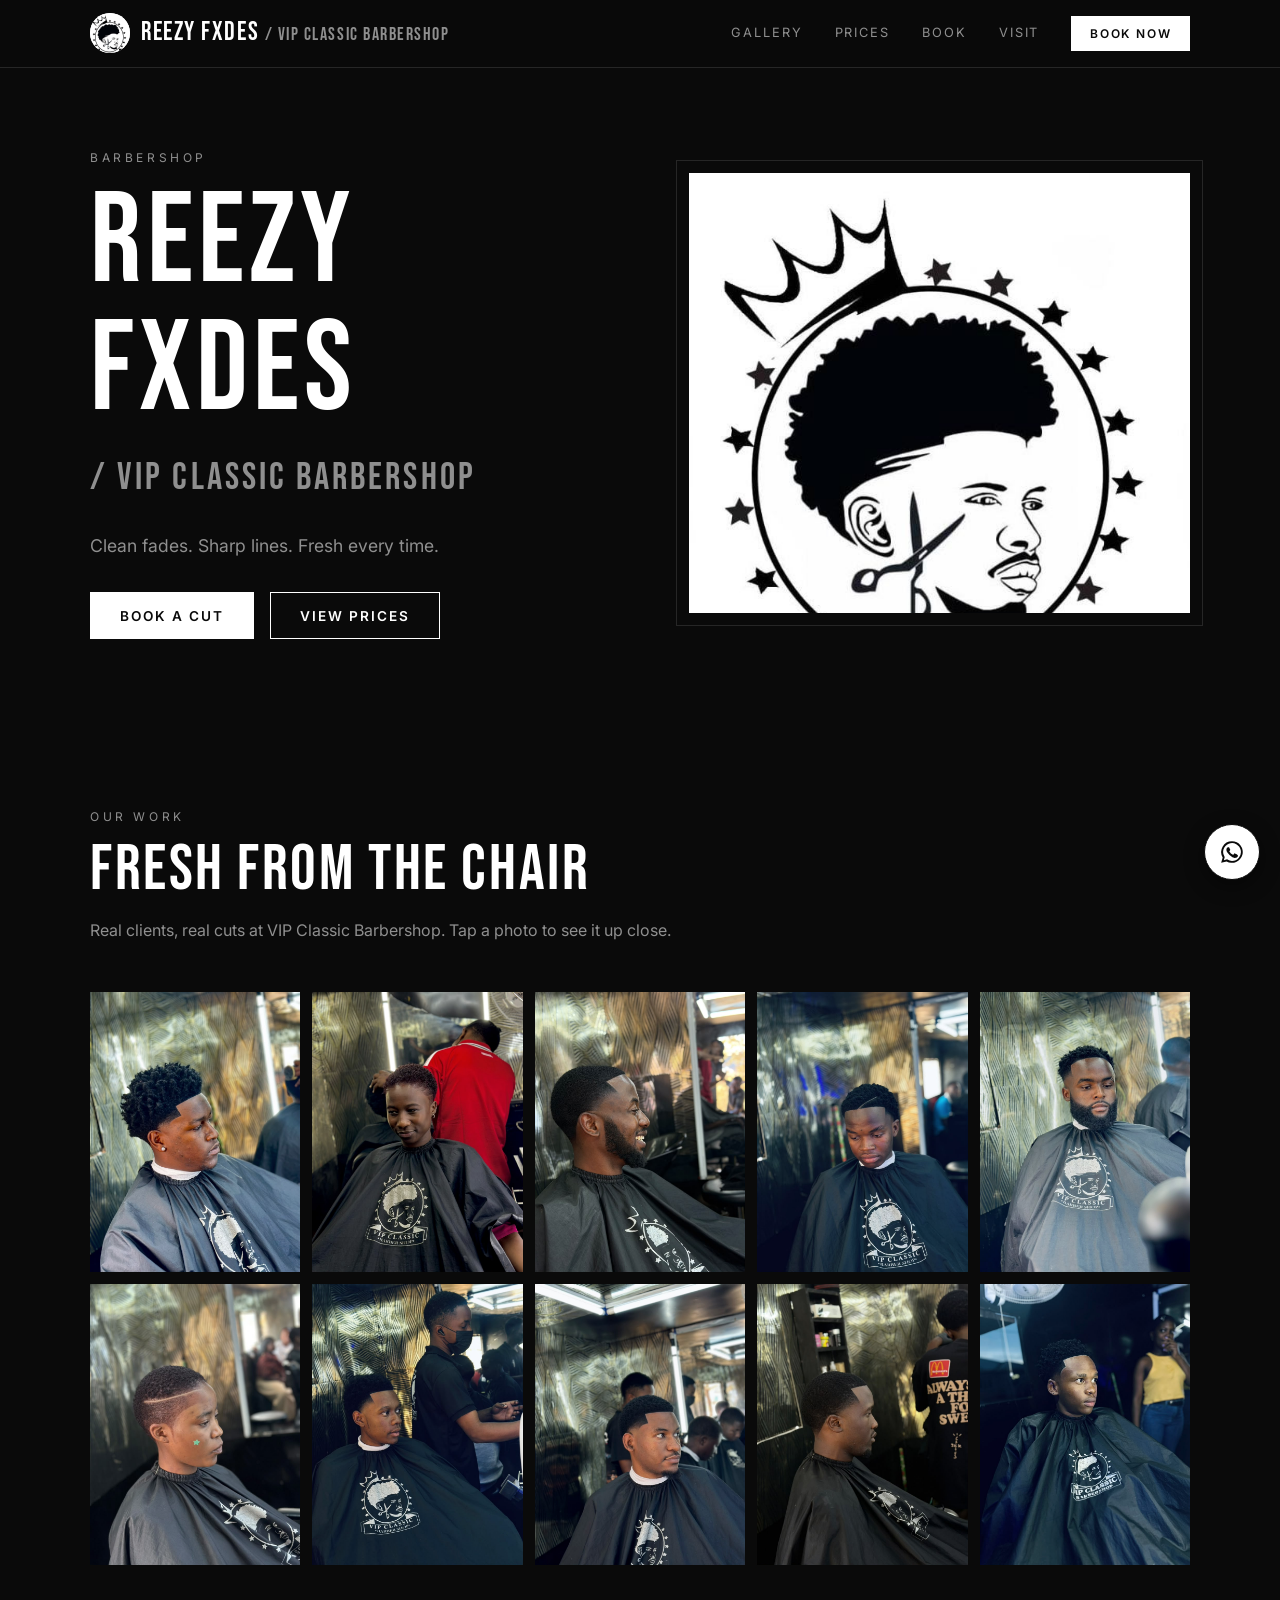
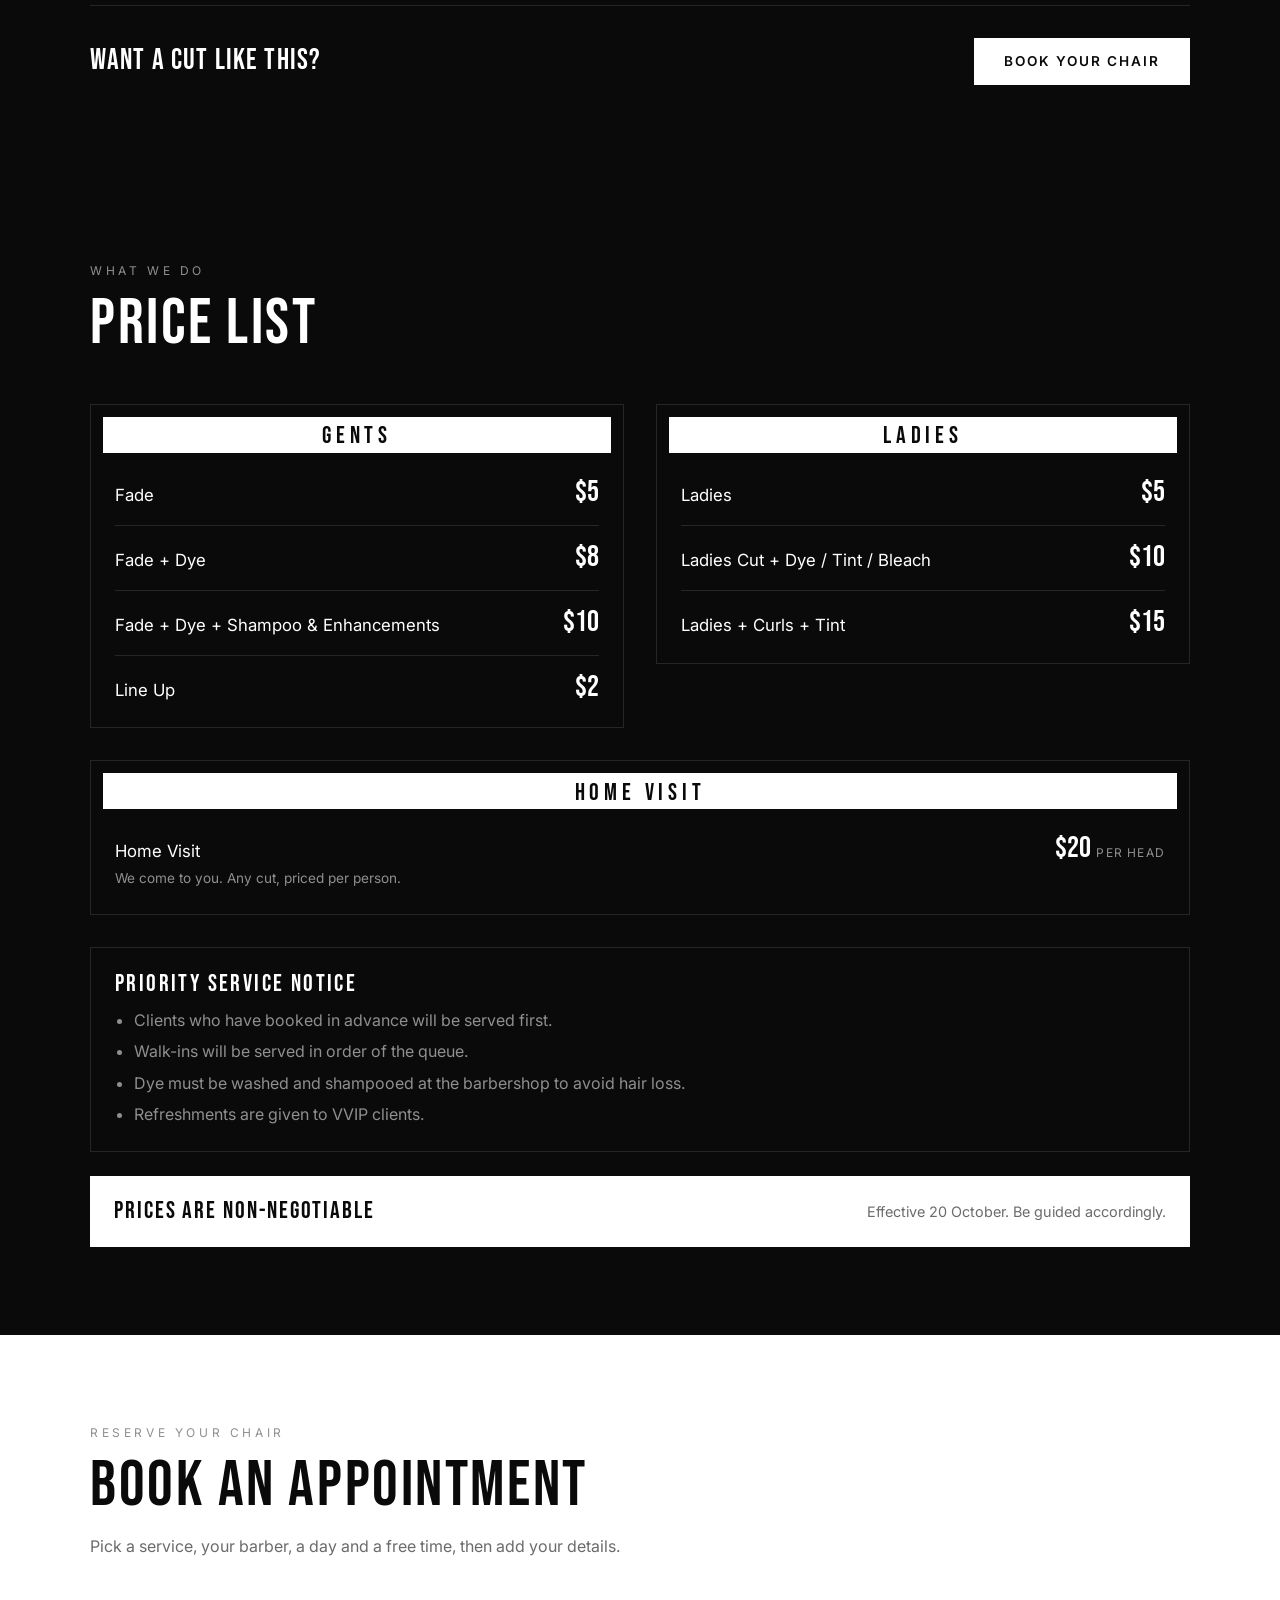
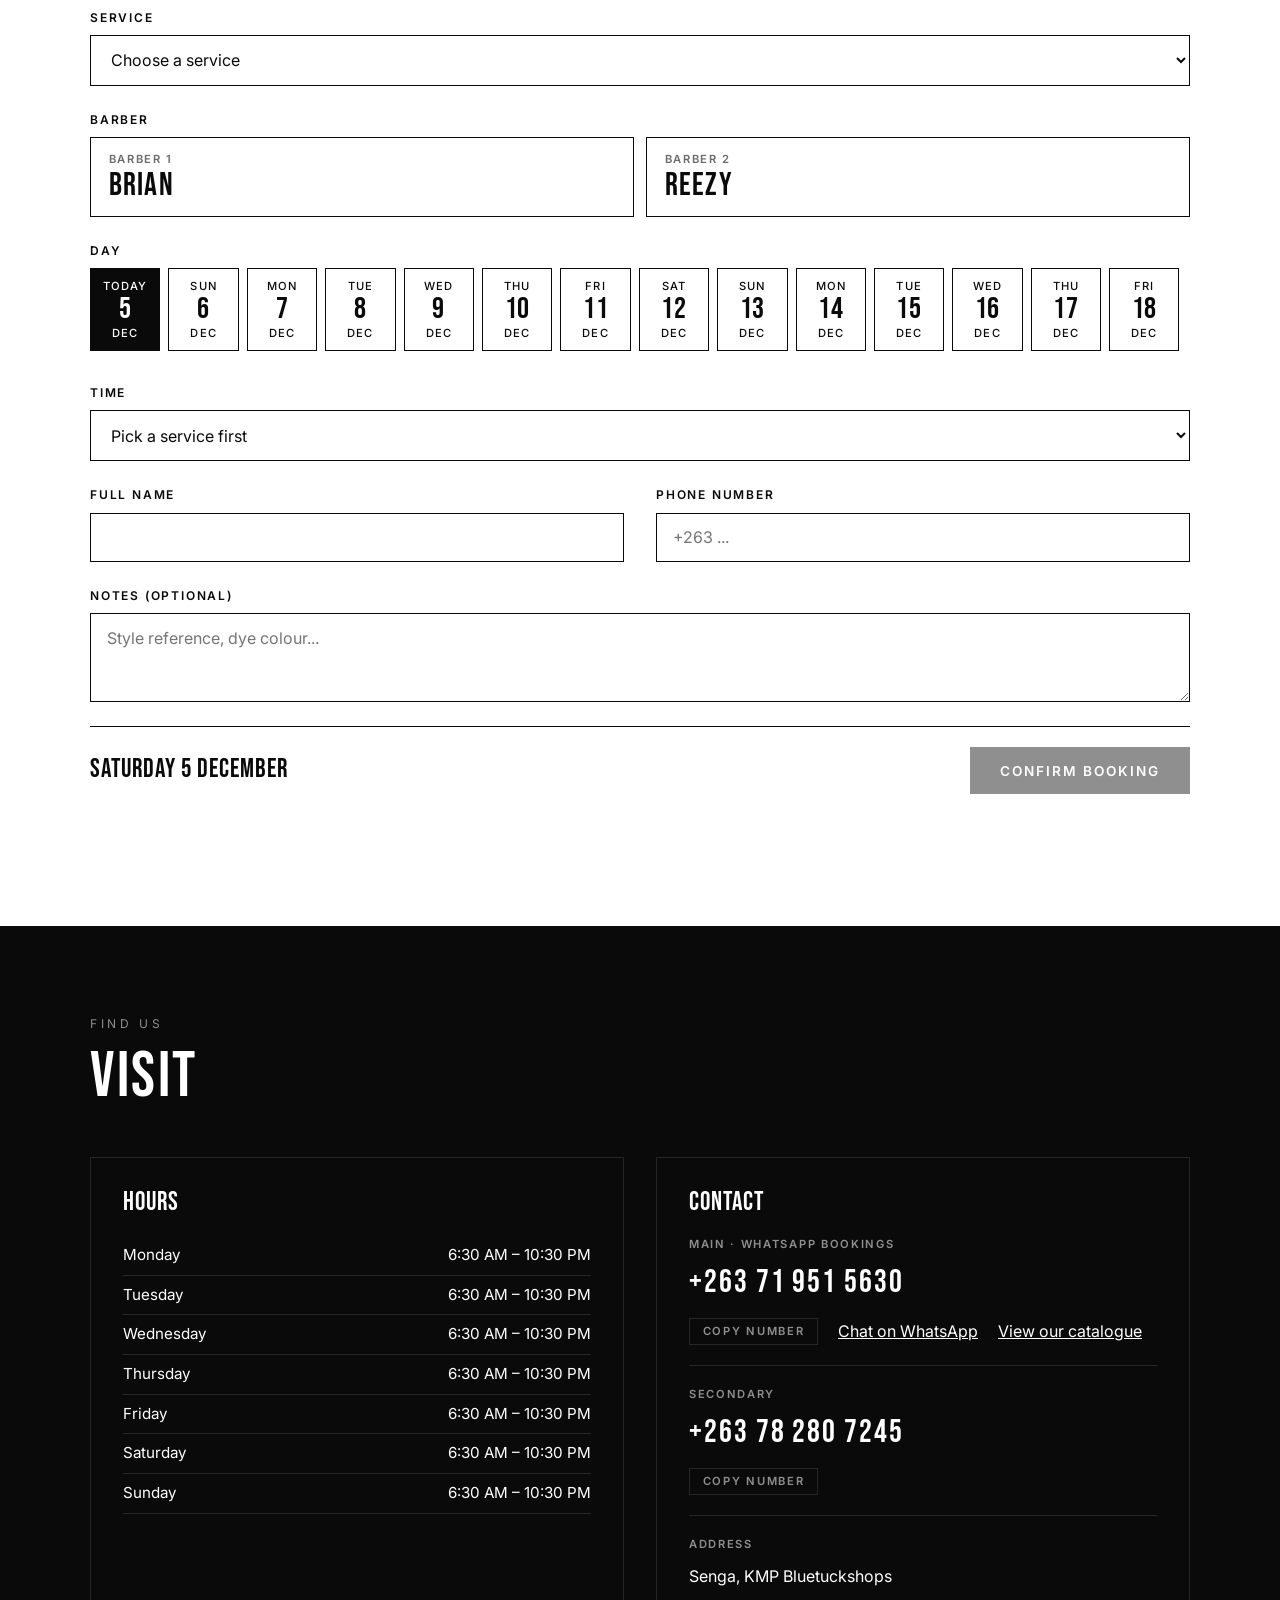
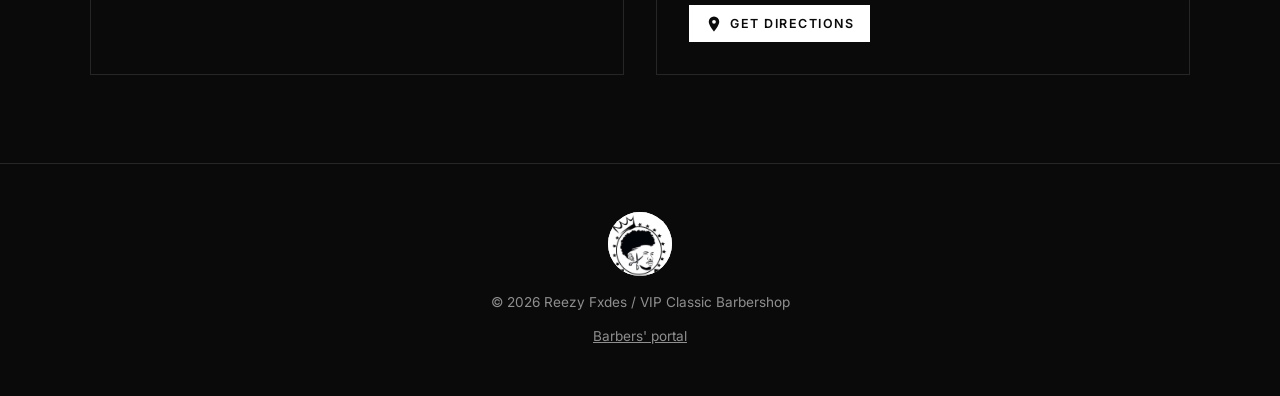
<file: index.html>
<!doctype html>
<html lang="en">
<head>
<meta charset="utf-8">
<meta name="viewport" content="width=device-width, initial-scale=1, viewport-fit=cover">
<meta name="description" content="Book your cut at Reezy Fxdes / VIP Classic Barbershop. Open daily 6:30am – 10:30pm in Senga, KMP Bluetuckshops. Pick a free time and confirm on WhatsApp.">
<link rel="canonical" href="https://reezyfxdes.co.zw/">
<meta property="og:title" content="Reezy Fxdes / VIP Classic Barbershop">
<meta property="og:description" content="Book your cut at Reezy Fxdes / VIP Classic Barbershop. Open daily 6:30am – 10:30pm in Senga, KMP Bluetuckshops. Pick a free time and confirm on WhatsApp.">
<meta property="og:image" content="https://reezyfxdes.co.zw/assets/logo.jpeg">
<meta property="og:url" content="https://reezyfxdes.co.zw/">
<meta property="og:type" content="website">
<link rel="icon" href="assets/logo.jpeg">
<title>Reezy Fxdes</title>
<meta name="claude:viewport-fit-sides" content="cover">
<link rel="preconnect" href="https://fonts.googleapis.com">
<link rel="preconnect" href="https://fonts.gstatic.com" crossorigin>
<link href="https://fonts.googleapis.com/css2?family=Bebas+Neue&family=Inter:wght@400;500;600&display=swap" rel="stylesheet">
<style>
/* Layout: one column of full-width bands (black, white booking band, black), content capped at 1100px.
   Single deliberate black-and-white look, so no light/dark switching. */
:root {
  --black: #0a0a0a;
  --ink: #141414;
  --white: #ffffff;
  --grey: #8f8f8f;
  --grey-dark: #6b6b6b;
  --line: #262626;
  --line-light: #d9d9d9;
  --error: #b00020;
  --display: "Bebas Neue", Impact, "Arial Narrow", sans-serif;
  --body: "Inter", system-ui, -apple-system, "Segoe UI", sans-serif;
  --max: 1100px;
  color-scheme: dark;
}

* { box-sizing: border-box; }
[hidden] { display: none !important; }
html { scroll-behavior: smooth; }
@media (prefers-reduced-motion: reduce) { html { scroll-behavior: auto; } * { transition: none !important; } }
body {
  background: var(--black);
  color: var(--white);
  font-family: var(--body);
  font-size: 16px;
  line-height: 1.6;
  margin: 0;
}
body::before {
  content: ""; position: fixed; inset: 0 0 auto;
  height: env(safe-area-inset-top, 0px); z-index: 10; background: var(--black);
}
img { display: block; max-width: 100%; }
a { color: inherit; }
h1, h2, h3 { font-family: var(--display); font-weight: 400; letter-spacing: 0.04em; line-height: 1; margin: 0; text-wrap: balance; }
h1 { font-size: clamp(4rem, 12vw, 8rem); }
h2 { font-size: clamp(2.5rem, 6vw, 4rem); }
h3 { font-size: 1.6rem; }
p { margin: 0; }

.wrap {
  max-width: calc(var(--max) + 2 * 40px);
  margin: 0 auto;
  padding-left: max(16px, env(safe-area-inset-left, 0px));
  padding-right: max(16px, env(safe-area-inset-right, 0px));
}
@media (min-width: 760px) {
  .wrap { padding-left: max(40px, env(safe-area-inset-left, 0px)); padding-right: max(40px, env(safe-area-inset-right, 0px)); }
}

.eyebrow { text-transform: uppercase; letter-spacing: 0.3em; font-size: 0.75rem; color: var(--grey); margin-bottom: 0.75rem; }
.muted { color: var(--grey); }

/* Buttons */
.btn {
  display: inline-block; text-align: center;
  padding: 0.9rem 1.8rem;
  border: 1px solid var(--white); background: var(--white); color: var(--black);
  font: 600 0.85rem var(--body); text-transform: uppercase; letter-spacing: 0.15em;
  text-decoration: none; cursor: pointer; transition: background .2s, color .2s;
}
.btn:hover { background: transparent; color: var(--white); }
.btn:focus-visible, button:focus-visible, a:focus-visible, input:focus-visible, select:focus-visible, textarea:focus-visible {
  outline: 2px solid currentColor; outline-offset: 3px;
}
.btn--ghost { background: transparent; color: var(--white); }
.btn--ghost:hover { background: var(--white); color: var(--black); }
.btn--small { padding: 0.55rem 1.1rem; font-size: 0.75rem; }
.btn--dark { background: var(--black); color: var(--white); border-color: var(--black); }
.btn--dark:hover { background: transparent; color: var(--black); }
.btn[aria-disabled="true"] { opacity: 0.45; }

/* Nav */
.nav {
  position: sticky; top: env(safe-area-inset-top, 0px); z-index: 10;
  background: rgba(10,10,10,0.94); backdrop-filter: blur(8px);
  border-bottom: 1px solid var(--line);
}
.nav__inner { display: flex; align-items: center; justify-content: space-between; gap: 1rem; padding-block: 0.8rem; position: relative; }
.nav__brand { display: flex; align-items: center; gap: 0.7rem; font-family: var(--display); font-size: 1.6rem; letter-spacing: 0.06em; text-decoration: none; min-width: 0; }
.nav__sub { color: var(--grey); font-size: 1.1rem; }
.nav__logo { width: 40px; height: 40px; flex: none; border-radius: 50%; object-fit: cover; object-position: 50% 35%; background: var(--white); }
.nav__links { display: flex; align-items: center; gap: 2rem; }
.nav__links a:not(.btn) { text-decoration: none; text-transform: uppercase; font-size: 0.8rem; letter-spacing: 0.15em; color: var(--grey); }
.nav__links a:not(.btn):hover { color: var(--white); }
.nav__toggle { display: none; background: none; border: 0; cursor: pointer; padding: 0.5rem; color: var(--white); }
.nav__toggle span { display: block; width: 24px; height: 2px; background: currentColor; margin: 5px 0; }

/* Hero */
.hero { display: grid; grid-template-columns: 1.1fr 1fr; align-items: center; gap: 3rem; padding-block: 5rem; }
.hero__sub { font-family: var(--display); font-size: clamp(1.6rem, 4vw, 2.4rem); letter-spacing: 0.08em; color: var(--grey); margin-top: 0.75rem; }
.hero__tag { font-size: 1.1rem; color: var(--grey); margin: 1.5rem 0 2rem; max-width: 26rem; }
.hero__actions { display: flex; gap: 1rem; flex-wrap: wrap; }
.hero__logo {
  background: var(--white); aspect-ratio: 640 / 562; max-width: 100%; overflow: hidden;
  outline: 1px solid var(--line); outline-offset: 12px;
}
.hero__logo img { width: 100%; height: 100%; object-fit: cover; object-position: top; }

/* Sections */
.section { padding-block: 5.5rem; }
.section__head { margin-bottom: 3rem; max-width: 40rem; }
.section__head .muted { margin-top: 1rem; }
.band--white { background: var(--white); color: var(--black); }
.band--white .muted { color: var(--grey-dark); }

/* Gallery: past cuts. 5 across on wide screens, 2 across on phones; tap opens the full-screen viewer */
.gallery { list-style: none; margin: 0; padding: 0; display: grid; grid-template-columns: repeat(5, minmax(0, 1fr)); gap: 12px; }
.gallery__link {
  position: relative; display: block; aspect-ratio: 3 / 4; overflow: hidden;
  background: var(--ink); outline-offset: 3px;
}
.gallery__link img { width: 100%; height: 100%; object-fit: cover; transition: transform .6s ease, filter .6s ease; filter: saturate(0.9); }
.gallery__link::after {
  content: ""; position: absolute; inset: 0;
  background: linear-gradient(to top, rgba(10,10,10,.75), rgba(10,10,10,0) 45%);
  opacity: 0; transition: opacity .4s;
}
.gallery__cap {
  position: absolute; left: 0; right: 0; bottom: 0; z-index: 1; padding: 0.9rem;
  font-size: 0.8rem; line-height: 1.35; color: var(--white);
  opacity: 0; transform: translateY(6px); transition: opacity .4s, transform .4s;
}
@media (hover: hover) {
  .gallery__link:hover img { transform: scale(1.05); filter: saturate(1.05); }
  .gallery__link:hover::after, .gallery__link:hover .gallery__cap { opacity: 1; transform: none; }
}
.gallery-cta { display: flex; align-items: center; justify-content: space-between; gap: 1rem 2rem; flex-wrap: wrap; margin-top: 2.5rem; padding-top: 2rem; border-top: 1px solid var(--line); }
.gallery-cta p { font-family: var(--display); font-size: 1.8rem; letter-spacing: 0.04em; line-height: 1.1; }

.lightbox {
  border: 0; padding: 0; margin: 0; max-width: none; max-height: none;
  width: 100%; height: 100%; background: rgba(10,10,10,0.97); color: var(--white);
}
.lightbox::backdrop { background: rgba(10,10,10,0.97); }
.lightbox[open] { display: grid; grid-template-rows: auto 1fr auto; }
.lightbox__bar {
  display: flex; justify-content: space-between; align-items: center;
  padding: calc(0.75rem + env(safe-area-inset-top, 0px)) max(16px, env(safe-area-inset-right, 0px)) 0.75rem max(16px, env(safe-area-inset-left, 0px));
  font-size: 0.8rem; letter-spacing: 0.2em; color: var(--grey);
}
.lightbox__stage { position: relative; min-height: 0; display: grid; place-items: center; padding: 0 16px; }
.lightbox__img { max-width: 100%; max-height: 100%; object-fit: contain; }
.lightbox__cap { text-align: center; padding: 0.9rem 16px calc(1.25rem + env(safe-area-inset-bottom, 0px)); color: var(--grey); font-size: 0.9rem; }
.lightbox button {
  background: rgba(10,10,10,0.6); color: var(--white); border: 1px solid var(--line);
  width: 48px; height: 48px; display: grid; place-items: center; cursor: pointer; font: 400 1.6rem/1 var(--body);
}
.lightbox button:hover { background: var(--white); color: var(--black); }
.lightbox__nav { position: absolute; top: 50%; transform: translateY(-50%); }
.lightbox__nav--prev { left: max(16px, env(safe-area-inset-left, 0px)); }
.lightbox__nav--next { right: max(16px, env(safe-area-inset-right, 0px)); }

/* Services */
.price-groups { display: grid; grid-template-columns: 1fr 1fr; gap: 2rem; align-items: start; }
.price-group { border: 1px solid var(--line); padding: 0.75rem 1.5rem 0.5rem; min-width: 0; }
/* A group left alone on the last row (Home Visit) spans the full width */
.price-group:last-child:nth-child(odd) { grid-column: 1 / -1; }
.service__note { display: block; color: var(--grey); font-size: 0.85rem; margin-top: 0.2rem; }
.service__unit { font-family: var(--body); font-size: 0.75rem; letter-spacing: 0.1em; text-transform: uppercase; color: var(--grey); margin-left: 0.35rem; }
.price-group__title {
  font-size: 1.5rem; letter-spacing: 0.2em; text-align: center;
  background: var(--white); color: var(--black); padding: 0.45rem 1rem 0.3rem; margin: 0 -0.75rem 0.5rem;
}
.services { list-style: none; margin: 0; padding: 0; }
.service { display: flex; justify-content: space-between; align-items: baseline; gap: 1rem; padding: 1rem 0; border-bottom: 1px solid var(--line); min-width: 0; }
.service:last-child { border-bottom: 0; }
.service__name { font-size: 1.05rem; }

.service__price { font-family: var(--display); font-size: 1.9rem; line-height: 1; white-space: nowrap; font-variant-numeric: tabular-nums; }
.notice { margin-top: 2rem; border: 1px solid var(--line); padding: 1.5rem; }
.notice h3 { font-size: 1.5rem; letter-spacing: 0.1em; margin-bottom: 0.75rem; }
.notice ul { margin: 0; padding-left: 1.2rem; color: var(--grey); display: grid; gap: 0.35rem; }
.non-neg { margin-top: 1.5rem; display: flex; flex-wrap: wrap; justify-content: space-between; gap: 0.5rem 1rem; background: var(--white); color: var(--black); padding: 1rem 1.5rem; }
.non-neg strong { font-family: var(--display); font-weight: 400; font-size: 1.5rem; letter-spacing: 0.08em; }
.non-neg span { color: var(--grey-dark); font-size: 0.9rem; align-self: center; }

/* Booking */
.book { display: grid; grid-template-columns: 1fr 1fr; gap: 1.5rem 2rem; }
.full { grid-column: 1 / -1; }
.field { display: flex; flex-direction: column; gap: 0.5rem; min-width: 0; }
.label { font-size: 0.75rem; text-transform: uppercase; letter-spacing: 0.15em; font-weight: 600; }
.field input, .field select, .field textarea {
  font: 1rem var(--body); padding: 0.85rem 1rem;
  border: 1px solid var(--black); border-radius: 0;
  background: var(--white); color: var(--black); width: 100%;
  color-scheme: light;
}

.days { display: flex; gap: 0.5rem; overflow-x: auto; padding-bottom: 0.5rem; scrollbar-width: thin; }
.day {
  flex: none; width: 4.4rem; padding: 0.6rem 0.3rem;
  display: flex; flex-direction: column; align-items: center; gap: 0.1rem;
  border: 1px solid var(--black); background: var(--white); color: var(--black);
  font: 500 0.7rem var(--body); text-transform: uppercase; letter-spacing: 0.1em; cursor: pointer;
}
.day strong { font-family: var(--display); font-weight: 400; font-size: 1.9rem; line-height: 1; letter-spacing: 0.02em; }
.day[aria-pressed="true"] { background: var(--black); color: var(--white); }

#time { font-variant-numeric: tabular-nums; }

.barbers { display: grid; grid-template-columns: 1fr 1fr; gap: 0.75rem; }
.barber {
  display: flex; flex-direction: column; align-items: flex-start; gap: 0.2rem;
  padding: 0.9rem 1.1rem; border: 1px solid var(--black); background: var(--white); color: var(--black);
  cursor: pointer; text-align: left;
}
.barber span { font: 600 0.7rem var(--body); text-transform: uppercase; letter-spacing: 0.15em; color: var(--grey-dark); }
.barber strong { font-family: var(--display); font-weight: 400; font-size: 2rem; line-height: 1; letter-spacing: 0.04em; }
.barber[aria-pressed="true"] { background: var(--black); color: var(--white); }
.barber[aria-pressed="true"] span { color: var(--grey); }

/* "The other barber is free" prompt under the time picker */
.suggest {
  border: 1px solid var(--black); background: var(--black); color: var(--white);
  padding: 1rem 1.1rem; display: grid; gap: 0.8rem; margin-top: 0.25rem;
}
.suggest__text { font-size: 0.95rem; line-height: 1.45; }
.suggest__text strong { font-weight: 600; }
.suggest .btn { justify-self: start; }
@media (max-width: 760px) { .suggest .btn { justify-self: stretch; } }

.rebook {
  display: flex; flex-wrap: wrap; justify-content: space-between; align-items: center; gap: 1rem 2rem;
  border: 1px solid var(--black); padding: 1.25rem 1.5rem; margin-bottom: 2rem;
}
.rebook .eyebrow { margin-bottom: 0.3rem; }
.rebook__text { font-size: 1.05rem; }
.rebook__actions { display: flex; gap: 1.25rem; align-items: center; flex-wrap: wrap; }
.linkbtn { background: none; border: 0; padding: 0; font: inherit; font-size: 0.9rem; text-decoration: underline; color: var(--grey-dark); cursor: pointer; }

.summary { border-top: 1px solid var(--black); padding-top: 1.25rem; display: flex; flex-wrap: wrap; align-items: center; justify-content: space-between; gap: 1rem; }
.summary__text { font-family: var(--display); font-size: 1.6rem; letter-spacing: 0.04em; min-width: 0; }
.error { color: var(--error); font-size: 0.9rem; min-height: 1.4em; }

.done { border: 1px solid var(--black); padding: 2rem; display: grid; gap: 1.25rem; max-width: 46rem; }
.done h3 { font-size: clamp(2.2rem, 6vw, 3rem); }
.done__head { display: flex; align-items: center; gap: 1rem; }
.done__head .eyebrow { margin-bottom: 0.3rem; }
.done__check {
  flex: none; width: 3.2rem; height: 3.2rem; border-radius: 50%;
  display: grid; place-items: center; background: var(--black); color: var(--white); font-size: 1.6rem;
}
.ticket { margin: 0; display: grid; grid-template-columns: auto 1fr; border: 1px dashed var(--black); }
.ticket dt, .ticket dd { margin: 0; padding: 0.7rem 1rem; border-bottom: 1px dashed var(--line-light); }
.ticket dt { font-size: 0.72rem; font-weight: 600; text-transform: uppercase; letter-spacing: 0.15em; color: var(--grey-dark); align-self: center; }
.ticket dd { font-weight: 600; min-width: 0; overflow-wrap: anywhere; }
.ticket dt:nth-last-of-type(1), .ticket dd:last-of-type { border-bottom: 0; }
.done__info ul { margin: 0.4rem 0 0; padding-left: 1.2rem; color: var(--grey-dark); display: grid; gap: 0.25rem; }
.done__actions { display: flex; gap: 1rem; flex-wrap: wrap; }
.done__actions .btn--ghost { color: var(--black); border-color: var(--black); }
.done__actions .btn--ghost:hover { background: var(--black); color: var(--white); }

/* Owner panel */
.owner { margin-top: 3rem; border: 1px dashed var(--black); padding: 1.5rem; }
.owner h3 { margin-bottom: 0.5rem; }
.owner ul { list-style: none; margin: 1rem 0 0; padding: 0; }
.owner li { display: flex; justify-content: space-between; align-items: center; gap: 1rem; padding: 0.6rem 0; border-bottom: 1px solid var(--line-light); font-variant-numeric: tabular-nums; }
.owner button { background: none; border: 1px solid var(--black); padding: 0.35rem 0.8rem; font: 600 0.75rem var(--body); text-transform: uppercase; letter-spacing: 0.1em; cursor: pointer; color: var(--black); }

/* Visit */
.visit { display: grid; grid-template-columns: 1fr 1fr; gap: 2rem; }
.card { border: 1px solid var(--line); padding: 2rem; min-width: 0; }
.card h3 { margin-bottom: 1.25rem; }
.card p + p { margin-top: 0.6rem; }
.hours { list-style: none; margin: 0; padding: 0; }
.hours li { display: flex; justify-content: space-between; padding: 0.45rem 0; border-bottom: 1px solid var(--line); font-size: 0.95rem; }
.number { font-family: var(--display); font-size: 2rem; letter-spacing: 0.06em; user-select: all; }
.contact-row + .contact-row { margin-top: 1.25rem; padding-top: 1.25rem; border-top: 1px solid var(--line); }
.contact-row .label { font-size: 0.7rem; margin-bottom: 0.2rem; }
.contact-row .number { margin: 0; }
.contact-row p:last-child { display: flex; flex-wrap: wrap; align-items: center; gap: 0.75rem 1.25rem; }
.directions {
  display: inline-flex; align-items: center; gap: 0.45rem; margin-top: 0.4rem;
  padding: 0.6rem 1rem; background: var(--white); color: var(--black); text-decoration: none;
  font: 600 0.78rem var(--body); text-transform: uppercase; letter-spacing: 0.12em;
}
.directions:hover { background: var(--grey); }
.copy { background: none; border: 1px solid var(--line); color: var(--grey); padding: 0.35rem 0.8rem; font: 600 0.7rem var(--body); text-transform: uppercase; letter-spacing: 0.15em; cursor: pointer; }
.copy:hover { color: var(--white); border-color: var(--white); }

.footer { border-top: 1px solid var(--line); padding-block: 3rem; text-align: center; color: var(--grey); font-size: 0.85rem; }
.footer__portal { margin-top: 0.75rem; }
.footer__portal a { color: var(--grey); }
.footer__logo { width: 64px; height: 64px; margin: 0 auto 1rem; border-radius: 50%; object-fit: cover; object-position: 50% 35%; background: var(--white); }

.wa-float {
  position: fixed; z-index: 20;
  right: calc(1.25rem + env(safe-area-inset-right, 0px));
  bottom: calc(1.25rem + env(safe-area-inset-bottom, 0px));
  width: 56px; height: 56px; border-radius: 50%;
  display: grid; place-items: center;
  background: var(--white); color: var(--black); border: 1px solid var(--black);
  box-shadow: 0 6px 20px rgba(0,0,0,.45); transition: transform .2s;
}
.wa-float:hover { transform: scale(1.08); }

@media (max-width: 760px) {
  .nav__toggle { display: block; }
  .nav__sub { display: none; }
  .nav__links {
    display: none; position: absolute; top: 100%; left: 0; right: 0;
    flex-direction: column; align-items: stretch; gap: 0;
    background: var(--black); border-bottom: 1px solid var(--line);
  }
  .nav__links.is-open { display: flex; }
  .nav__links a { padding: 1rem 0; border-top: 1px solid var(--line); }
  .nav__links .btn { margin: 1rem 0; }

  .hero { grid-template-columns: 1fr; text-align: center; padding-block: 2.5rem 4rem; gap: 2.5rem; }
  .hero__logo { width: 100%; max-width: 280px; margin: 12px auto 0; order: -1; }
  .hero__tag { margin-left: auto; margin-right: auto; }
  .hero__actions { justify-content: center; }

  .section { padding-block: 4rem; }
  .price-groups, .book, .visit { grid-template-columns: 1fr; }
  .gallery { grid-template-columns: repeat(2, minmax(0, 1fr)); gap: 8px; }
  .gallery-cta { flex-direction: column; align-items: stretch; text-align: center; }
  .lightbox__nav { top: auto; bottom: 0.5rem; transform: none; }
  .price-group { padding: 0.75rem 1rem 0.25rem; }
  .price-group__title { margin: 0 -0.25rem 0.5rem; }
  .card, .done { padding: 1.5rem; }
}
</style>
</head>
<body>

<header class="nav">
  <div class="wrap nav__inner">
    <a href="#top" class="nav__brand">
      <img src="assets/logo.jpeg" alt="" class="nav__logo">
      <span>Reezy Fxdes <span class="nav__sub">/ VIP Classic Barbershop</span></span>
    </a>
    <button class="nav__toggle" id="nav-toggle" aria-label="Open menu" aria-expanded="false"><span></span><span></span></button>
    <nav class="nav__links" id="nav-links">
      <a href="#gallery">Gallery</a>
      <a href="#services">Prices</a>
      <a href="#book">Book</a>
      <a href="#visit">Visit</a>
      <a href="#book" class="btn btn--small">Book now</a>
    </nav>
  </div>
</header>

<main id="top">
  <section class="wrap hero">
    <div>
      <p class="eyebrow">Barbershop</p>
      <h1>Reezy<br>Fxdes</h1>
      <p class="hero__sub">/ VIP Classic Barbershop</p>
      <p class="hero__tag">Clean fades. Sharp lines. Fresh every time.</p>
      <div class="hero__actions">
        <a href="#book" class="btn">Book a cut</a>
        <a href="#services" class="btn btn--ghost">View prices</a>
      </div>
    </div>
    <div class="hero__logo"><img src="assets/logo.jpeg" alt="Reezy Fxdes logo: a crowned portrait with a fade, framed by stars"></div>
  </section>

  <section id="gallery" class="wrap section">
    <div class="section__head">
      <p class="eyebrow">Our work</p>
      <h2>Fresh from the chair</h2>
      <p class="muted">Real clients, real cuts at VIP Classic Barbershop. Tap a photo to see it up close.</p>
    </div>
    <ul class="gallery" id="gallery-list">
      <li><a class="gallery__link" href="assets/gallery/cut-01.jpg"><img src="assets/gallery/cut-01.jpg" alt="Twisted top with a sharp taper and line-up" width="810" height="1080" loading="lazy" decoding="async"><span class="gallery__cap">Twisted top with a sharp taper and line-up</span></a></li>
      <li><a class="gallery__link" href="assets/gallery/cut-02.jpg"><img src="assets/gallery/cut-02.jpg" alt="Ladies cut with tinted curls" width="810" height="1080" loading="lazy" decoding="async"><span class="gallery__cap">Ladies cut with tinted curls</span></a></li>
      <li><a class="gallery__link" href="assets/gallery/cut-03.jpg"><img src="assets/gallery/cut-03.jpg" alt="Low fade with a sharp line-up and full beard" width="810" height="1080" loading="lazy" decoding="async"><span class="gallery__cap">Low fade with a sharp line-up and full beard</span></a></li>
      <li><a class="gallery__link" href="assets/gallery/cut-04.jpg"><img src="assets/gallery/cut-04.jpg" alt="Waves with a hard part and a clean line-up" width="810" height="1080" loading="lazy" decoding="async"><span class="gallery__cap">Waves with a hard part and a clean line-up</span></a></li>
      <li><a class="gallery__link" href="assets/gallery/cut-05.jpg"><img src="assets/gallery/cut-05.jpg" alt="Twists with a sharp hairline and a shaped beard" width="810" height="1080" loading="lazy" decoding="async"><span class="gallery__cap">Twists with a sharp hairline and a shaped beard</span></a></li>
      <li><a class="gallery__link" href="assets/gallery/cut-06.jpg"><img src="assets/gallery/cut-06.jpg" alt="Ladies short cut with a shaved part" width="810" height="1080" loading="lazy" decoding="async"><span class="gallery__cap">Ladies short cut with a shaved part</span></a></li>
      <li><a class="gallery__link" href="assets/gallery/cut-07.jpg"><img src="assets/gallery/cut-07.jpg" alt="Curly top with a sharp line-up" width="810" height="1080" loading="lazy" decoding="async"><span class="gallery__cap">Curly top with a sharp line-up</span></a></li>
      <li><a class="gallery__link" href="assets/gallery/cut-08.jpg"><img src="assets/gallery/cut-08.jpg" alt="Short waves with a crisp line-up and goatee" width="810" height="1080" loading="lazy" decoding="async"><span class="gallery__cap">Short waves with a crisp line-up and goatee</span></a></li>
      <li><a class="gallery__link" href="assets/gallery/cut-09.jpg"><img src="assets/gallery/cut-09.jpg" alt="Short fade with a sharp temple line-up" width="810" height="1080" loading="lazy" decoding="async"><span class="gallery__cap">Short fade with a sharp temple line-up</span></a></li>
      <li><a class="gallery__link" href="assets/gallery/cut-10.jpg"><img src="assets/gallery/cut-10.jpg" alt="Curly top with a fade and sharp line-up" width="810" height="1080" loading="lazy" decoding="async"><span class="gallery__cap">Curly top with a fade and sharp line-up</span></a></li>
    </ul>
    <div class="gallery-cta">
      <p>Want a cut like this?</p>
      <a href="#book" class="btn">Book your chair</a>
    </div>
  </section>

  <dialog class="lightbox" id="lightbox" aria-label="Photo viewer">
    <div class="lightbox__bar">
      <span id="lightbox-count"></span>
      <button type="button" id="lightbox-close" aria-label="Close photo">×</button>
    </div>
    <div class="lightbox__stage">
      <img class="lightbox__img" id="lightbox-img" alt="">
      <button type="button" class="lightbox__nav lightbox__nav--prev" id="lightbox-prev" aria-label="Previous photo">‹</button>
      <button type="button" class="lightbox__nav lightbox__nav--next" id="lightbox-next" aria-label="Next photo">›</button>
    </div>
    <p class="lightbox__cap" id="lightbox-cap"></p>
  </dialog>

  <section id="services" class="wrap section">
    <div class="section__head">
      <p class="eyebrow">What we do</p>
      <h2>Price list</h2>
    </div>
    <div class="price-groups" id="services-list"></div>
    <div class="notice">
      <h3>Priority service notice</h3>
      <ul>
        <li>Clients who have booked in advance will be served first.</li>
        <li>Walk-ins will be served in order of the queue.</li>
        <li>Dye must be washed and shampooed at the barbershop to avoid hair loss.</li>
        <li>Refreshments are given to VVIP clients.</li>
      </ul>
    </div>
    <p class="non-neg"><strong>Prices are non-negotiable</strong><span>Effective 20 October. Be guided accordingly.</span></p>
  </section>

  <section id="book" class="band--white">
    <div class="wrap section">
      <div class="section__head">
        <p class="eyebrow">Reserve your chair</p>
        <h2>Book an appointment</h2>
        <p class="muted">Pick a service, your barber, a day and a free time, then add your details.</p>
      </div>

      <div class="rebook" id="rebook" hidden>
        <div>
          <p class="eyebrow">Welcome back</p>
          <p class="rebook__text" id="rebook-text"></p>
        </div>
        <div class="rebook__actions">
          <button type="button" class="btn btn--dark" id="rebook-go">Rebook your usual haircut</button>
          <button type="button" class="linkbtn" id="rebook-forget">Not you?</button>
        </div>
      </div>

      <form id="booking-form" class="book" novalidate>
        <div class="field full">
          <label class="label" for="service">Service</label>
          <select id="service" name="service">
            <option value="">Choose a service</option>
          </select>
        </div>

        <div class="field full">
          <span class="label" id="barbers-label">Barber</span>
          <div class="barbers" id="barbers" role="group" aria-labelledby="barbers-label"></div>
        </div>

        <div class="field full">
          <span class="label" id="days-label">Day</span>
          <div class="days" id="days" role="group" aria-labelledby="days-label"></div>
        </div>

        <div class="field full">
          <label class="label" for="time">Time</label>
          <select id="time" name="time"></select>
          <div class="suggest" id="suggest" role="status" hidden>
            <p class="suggest__text" id="suggest-text"></p>
            <button type="button" class="btn btn--small" id="suggest-switch"></button>
          </div>
        </div>

        <div class="field">
          <label class="label" for="name">Full name</label>
          <input id="name" name="name" type="text" autocomplete="name">
        </div>
        <div class="field">
          <label class="label" for="phone">Phone number</label>
          <input id="phone" name="phone" type="tel" autocomplete="tel" placeholder="+263 ...">
        </div>
        <div class="field full">
          <label class="label" for="notes" id="notes-label">Notes (optional)</label>
          <textarea id="notes" name="notes" rows="3" placeholder="Style reference, dye colour..."></textarea>
        </div>

        <div class="full summary">
          <p class="summary__text" id="summary">Choose a service, day and time</p>
          <a id="send" class="btn btn--dark" href="#book" target="_blank" rel="noopener" aria-disabled="true">Send booking on WhatsApp</a>
        </div>
        <p class="error full" id="form-error" role="alert"></p>
      </form>

      <div class="done" id="done" hidden>
        <div class="done__head">
          <span class="done__check" aria-hidden="true">✓</span>
          <div>
            <p class="eyebrow" id="done-eyebrow">Almost done</p>
            <h3 id="done-title">Booking ready</h3>
          </div>
        </div>
        <p id="done-text"></p>
        <dl class="ticket" id="done-details"></dl>
        <div class="done__info" id="done-info">
          <p class="label">Good to know</p>
          <ul>
            <li>Please arrive 5 minutes before your time.</li>
            <li>Booked clients are served before walk-ins.</li>
            <li>Dye must be washed and shampooed at the barbershop.</li>
            <li>Need to change or cancel? Message us on WhatsApp.</li>
          </ul>
        </div>
        <div class="done__actions">
          <a id="done-retry" class="btn btn--dark" href="#book" target="_blank" rel="noopener">Open WhatsApp again</a>
          <a id="done-calendar" class="btn btn--ghost" href="#book" download="reezy-fxdes-booking.ics" hidden>Add to calendar</a>
          <button type="button" class="btn btn--ghost" id="done-new">Make another booking</button>
        </div>
      </div>

      <div class="owner" id="owner" hidden>
        <h3>Booked times</h3>
        <p class="muted">Only you see this list. Free up a time to make it bookable again.</p>
        <ul id="owner-list"></ul>
      </div>
    </div>
  </section>

  <section id="visit" class="wrap section">
    <div class="section__head">
      <p class="eyebrow">Find us</p>
      <h2>Visit</h2>
    </div>
    <div class="visit">
      <div class="card">
        <h3>Hours</h3>
        <ul class="hours" id="hours-list"></ul>
      </div>
      <div class="card">
        <h3>Contact</h3>
        <div class="contact-row">
          <p class="label muted">Main · WhatsApp bookings</p>
          <p class="number" id="number-main">+263 71 951 5630</p>
          <p><button type="button" class="copy" data-copy="+263719515630" data-target="number-main">Copy number</button>
             <a class="wa-link" href="https://wa.me/263719515630" target="_blank" rel="noopener">Chat on WhatsApp</a>
             <a class="wa-link" href="https://wa.me/c/263719515630" target="_blank" rel="noopener">View our catalogue</a></p>
        </div>
        <div class="contact-row">
          <p class="label muted">Secondary</p>
          <p class="number" id="number-alt">+263 78 280 7245</p>
          <p><button type="button" class="copy" data-copy="+263782807245" data-target="number-alt">Copy number</button></p>
        </div>
        <div class="contact-row">
          <p class="label muted">Address</p>
          <p>Senga, KMP Bluetuckshops</p>
          <p><a class="directions directions-link" href="https://www.google.com/maps/dir/?api=1" target="_blank" rel="noopener">
            <svg viewBox="0 0 24 24" width="18" height="18" fill="currentColor" aria-hidden="true"><path d="M12 2a7 7 0 0 0-7 7c0 5.2 7 13 7 13s7-7.8 7-13a7 7 0 0 0-7-7zm0 9.5A2.5 2.5 0 1 1 12 6.5a2.5 2.5 0 0 1 0 5z"/></svg>
            Get directions</a></p>
        </div>
      </div>
    </div>
  </section>
</main>

<footer class="footer">
  <div class="wrap">
    <img src="assets/logo.jpeg" alt="" class="footer__logo">
    <p>&copy; <span id="year"></span> Reezy Fxdes / VIP Classic Barbershop</p>
    <p class="footer__portal" id="portal-link"><a href="portal.html">Barbers' portal</a></p>
  </div>
</footer>

<a href="https://wa.me/c/263719515630" class="wa-float" target="_blank" rel="noopener" aria-label="View the Reezy Fxdes catalogue on WhatsApp" title="View our catalogue on WhatsApp">
  <svg viewBox="0 0 24 24" width="26" height="26" fill="currentColor" aria-hidden="true"><path d="M12 2a10 10 0 0 0-8.6 15.1L2 22l5-1.3A10 10 0 1 0 12 2zm0 18.2a8.2 8.2 0 0 1-4.2-1.2l-.3-.2-3 .8.8-2.9-.2-.3A8.2 8.2 0 1 1 12 20.2zm4.5-6.1c-.2-.1-1.5-.7-1.7-.8-.2-.1-.4-.1-.6.1l-.8 1c-.1.2-.3.2-.5.1a6.7 6.7 0 0 1-3.3-2.9c-.3-.4.3-.4.7-1.4.1-.2 0-.3 0-.4l-.8-1.8c-.2-.5-.4-.4-.6-.4h-.5a1 1 0 0 0-.7.3 3 3 0 0 0-.9 2.2 5.2 5.2 0 0 0 1.1 2.7 11.8 11.8 0 0 0 4.5 4c1.7.7 2.3.8 3.2.6.5-.1 1.5-.6 1.7-1.2.2-.6.2-1.1.1-1.2l-.4-.2z"/></svg>
</a>

<script>
// ==== Shop settings ====
const WHATSAPP_NUMBER = "263719515630";
const SHOP_NAME = "Reezy Fxdes / VIP Classic Barbershop";
const BARBERS = ["Brian", "Reezy"];
// Booking backend: the Google Apps Script web app URL (see backend/SETUP.md).
// Empty = bookings are sent by WhatsApp only, with no portal or reminders.
// The Claude demo page cannot reach Google, so it stays on the WhatsApp-only flow.
const BACKEND_URL = window.claude ? "" : "https://script.google.com/macros/s/AKfycbzcOgP2GrweLuP1FigC4o43Knu_ZRdmL_4yKzIONT617YdVdZlv6OtuzDCqZVZgeNah/exec";
// Prices from the shop's price list (effective 20 October). These are the built-in defaults:
// once the barbers save a price list in the portal's Settings, the website uses that instead.
// minutes = how long the service takes; a booking blocks the barber for that long.
let SERVICES = [
  { group: "Gents", name: "Fade", price: 5, minutes: 45 },
  { group: "Gents", name: "Fade + Dye", price: 8, minutes: 60 },
  { group: "Gents", name: "Fade + Dye + Shampoo & Enhancements", price: 10, minutes: 60 },
  { group: "Gents", name: "Line Up", price: 2, minutes: 30 },
  { group: "Ladies", name: "Ladies", price: 5, minutes: 45 },
  { group: "Ladies", name: "Ladies Cut + Dye / Tint / Bleach", price: 10, minutes: 60 },
  { group: "Ladies", name: "Ladies + Curls + Tint", price: 15, minutes: 60 },
  // Home visit: the barber travels to the client, so it blocks the barber for longer
  { group: "Home Visit", name: "Home Visit", price: 20, unit: "per head", minutes: 120,
    note: "We come to you. Any cut, priced per person.", needsAddress: true },
];
const CURRENCY = "$";
// Open every day 6:30am – 10:30pm. A booking must finish by closing time.
const OPEN = { open: "06:30", close: "22:30", label: "6:30 AM – 10:30 PM" };
let HOURS = { 0: OPEN, 1: OPEN, 2: OPEN, 3: OPEN, 4: OPEN, 5: OPEN, 6: OPEN };
// Start times are offered every 15 minutes, so a 45-minute cut leaves no gap before the next client
const START_STEP = 15;
// Length assumed for bookings saved before services had their own length
const DEFAULT_MINUTES = 30;
const DAYS_AHEAD = 14;
// ==== End of settings ====

const $ = (id) => document.getElementById(id);
const serviceLabel = (s) => (s.price == null ? s.name : `${s.name} (${formatPrice(s.price)}${s.unit ? " " + s.unit : ""})`);
const DAY_NAMES = ["Sunday", "Monday", "Tuesday", "Wednesday", "Thursday", "Friday", "Saturday"];
const formatPrice = (p) => (p == null ? "TBA" : CURRENCY + p);
const pad = (n) => String(n).padStart(2, "0");
const isoDate = (d) => `${d.getFullYear()}-${pad(d.getMonth() + 1)}-${pad(d.getDate())}`;
const toMinutes = (t) => { const [h, m] = t.split(":").map(Number); return h * 60 + m; };
const toHHMM = (m) => `${pad(Math.floor(m / 60))}:${pad(m % 60)}`;
const to12h = (t) => { const [h, m] = t.split(":").map(Number); return `${(h % 12) || 12}:${pad(m)} ${h < 12 ? "AM" : "PM"}`; };
const slotKey = (date, time, barber) => `${date}_${time.replace(":", "")}_${barber}`;

const longDate = (iso) => new Date(iso + "T00:00").toLocaleDateString("en-GB", { weekday: "long", day: "numeric", month: "long" });
const esc = (s) => String(s).replace(/[&<>"]/g, (c) => ({ "&": "&amp;", "<": "&lt;", ">": "&gt;", '"': "&quot;" }[c]));

const state = { service: "", barber: "", date: "", time: "" };
const booked = new Map();          // slotKey -> booking (date, time, barber, service, minutes)

// How long the chosen service takes (the dropdown value is the service label)
const serviceMinutes = (label) => (SERVICES.find((s) => serviceLabel(s) === label) || {}).minutes || DEFAULT_MINUTES;
const endTime = (time, minutes) => toHHMM(toMinutes(time) + minutes);


// True if the chosen barber already has a booking that overlaps this start time and length
function isTaken(date, time, minutes = serviceMinutes(state.service)) {
  return !!state.barber && isBusy(state.barber, date, time, minutes);
}
// The other barbers who are free for this whole booking
function freeOthers(date, time, minutes = serviceMinutes(state.service)) {
  return BARBERS.filter((name) => name !== state.barber && !isBusy(name, date, time, minutes));
}
function isBusy(barber, date, time, minutes = serviceMinutes(state.service)) {
  const start = toMinutes(time), end = start + minutes;
  for (const b of booked.values()) {
    if (b.date !== date || b.barber !== barber) continue;
    const bStart = toMinutes(b.time), bEnd = bStart + (Number(b.minutes) || DEFAULT_MINUTES);
    if (start < bEnd && bStart < end) return true;
  }
  return false;
}
let store = null;                  // db collection, when the viewer has it
let canWrite = false;

// Price list + service dropdown, grouped (Gents, Ladies, Home Visit, ...)
function renderServices() {
  $("services-list").innerHTML = "";
  const sel = $("service");
  while (sel.options.length > 1 || sel.querySelector("optgroup")) sel.removeChild(sel.lastChild);
  [...new Set(SERVICES.map((s) => s.group))].forEach((group) => {
    const items = SERVICES.filter((s) => s.group === group);
    const box = document.createElement("div");
    box.className = "price-group";
    box.innerHTML = `<h3 class="price-group__title">${esc(group)}</h3><ul class="services">${items
      .map((s) => `<li class="service"><span class="service__name">${esc(s.name)}${s.note ? `<span class="service__note">${esc(s.note)}</span>` : ""}</span><span class="service__price">${formatPrice(s.price)}${s.unit ? `<span class="service__unit">${esc(s.unit)}</span>` : ""}</span></li>`)
      .join("")}</ul>`;
    $("services-list").appendChild(box);

    const og = document.createElement("optgroup");
    og.label = group;
    items.forEach((s) => og.appendChild(new Option(serviceLabel(s), serviceLabel(s))));
    sel.appendChild(og);
  });
  // Keep the client's choice if it still exists after a price list update
  if (state.service && SERVICES.some((s) => serviceLabel(s) === state.service)) sel.value = state.service;
  else { state.service = ""; sel.value = ""; }
}
renderServices();

// Hours
const hoursLabel = (h) => h.label || `${to12h(h.open)} – ${to12h(h.close)}`;
function renderHours() {
  $("hours-list").innerHTML = "";
  [1, 2, 3, 4, 5, 6, 0].forEach((d) => {
    const h = HOURS[d];
    const li = document.createElement("li");
    li.innerHTML = `<span>${DAY_NAMES[d]}</span><span>${h ? esc(hoursLabel(h)) : "Closed"}</span>`;
    $("hours-list").appendChild(li);
  });
}
renderHours();

// Start times on a day that leave room for a booking of this length before closing
function slotsFor(date, minutes = serviceMinutes(state.service)) {
  const h = HOURS[new Date(date + "T00:00").getDay()];
  if (!h) return [];
  const now = new Date();
  const isToday = date === isoDate(now);
  const nowMins = now.getHours() * 60 + now.getMinutes();
  const out = [];
  for (let m = toMinutes(h.open); m + minutes <= toMinutes(h.close); m += START_STEP) {
    if (!isToday || m > nowMins) out.push(toHHMM(m));
  }
  return out;
}

// Day chips
function renderDays() {
  const wrap = $("days");
  wrap.innerHTML = "";
  const start = new Date();
  for (let i = 0; i < DAYS_AHEAD; i++) {
    const d = new Date(start.getFullYear(), start.getMonth(), start.getDate() + i);
    const iso = isoDate(d);
    if (!HOURS[d.getDay()] || !slotsFor(iso).length) continue;
    const b = document.createElement("button");
    b.type = "button";
    b.className = "day";
    b.dataset.date = iso;
    b.setAttribute("aria-pressed", String(iso === state.date));
    b.setAttribute("aria-label", longDate(iso));
    const wd = i === 0 ? "Today" : d.toLocaleDateString("en-GB", { weekday: "short" });
    b.innerHTML = `<span>${wd}</span><strong>${d.getDate()}</strong><span>${d.toLocaleDateString("en-GB", { month: "short" })}</span>`;
    wrap.appendChild(b);
  }
}
$("days").addEventListener("click", (e) => {
  const b = e.target.closest(".day");
  if (!b) return;
  state.date = b.dataset.date;
  state.time = "";
  renderDays();
  renderSlots();
  update();
  loadBackendSlots(state.date);
});

// Barber picker
function renderBarbers() {
  $("barbers").innerHTML = BARBERS.map((name, i) =>
    `<button type="button" class="barber" data-barber="${esc(name)}" aria-pressed="${name === state.barber}">
       <span>Barber ${i + 1}</span><strong>${esc(name)}</strong></button>`).join("");
}
$("barbers").addEventListener("click", (e) => {
  const b = e.target.closest(".barber");
  if (!b) return;
  state.barber = b.dataset.barber;
  renderBarbers();
  renderSlots();
  update();
  loadBackendSlots(state.date);
});

// Time dropdown: 15-minute steps from opening. Only times where the chosen barber is free
// for the whole length of the chosen service are listed. Clients see start times only;
// service lengths stay internal.
function renderSlots() {
  const sel = $("time");
  sel.innerHTML = "";
  const first = new Option("", "");
  sel.add(first);
  if (!state.service) { first.text = "Pick a service first"; state.time = ""; return; }
  if (!state.date) { first.text = "Pick a day first"; return; }
  if (!state.barber) { first.text = "Pick a barber first"; state.time = ""; renderSuggest(); return; }
  // Every time at least one barber is free. Times the chosen barber is busy say who is free instead.
  const shown = [];
  let mineFree = 0;
  slotsFor(state.date).forEach((t) => {
    if (!isTaken(state.date, t)) { mineFree++; shown.push(t); sel.add(new Option(to12h(t), t)); return; }
    const others = freeOthers(state.date, t);
    if (others.length) { shown.push(t); sel.add(new Option(`${to12h(t)} · ${others[0]} is free`, t)); }
  });
  first.text = !shown.length ? "Fully booked on this day" : mineFree ? "Choose a time" : `${state.barber} is fully booked · times with other barbers`;
  if (state.time && !shown.includes(state.time)) state.time = "";
  sel.value = state.time;
  renderSuggest();
}

// Push the client to another barber when theirs is busy at the time they want (or all day)
let suggestTo = "";
function renderSuggest() {
  const box = $("suggest");
  suggestTo = "";
  if (state.service && state.date && state.barber) {
    if (state.time && isTaken(state.date, state.time)) {
      const others = freeOthers(state.date, state.time);
      if (others.length) {
        suggestTo = others[0];
        $("suggest-text").innerHTML = `<strong>${esc(state.barber)}</strong> is busy with another client at ${esc(to12h(state.time))}. ` +
          `<strong>${esc(suggestTo)}</strong> is free at that time, so you can keep your time by booking with ${esc(suggestTo)}.`;
        $("suggest-switch").textContent = `Book with ${suggestTo} at ${to12h(state.time)}`;
      }
    } else if (!state.time) {
      const day = slotsFor(state.date);
      const mineFree = day.some((t) => !isTaken(state.date, t));
      const alt = !mineFree && BARBERS.find((name) => name !== state.barber && day.some((t) => !isBusy(name, state.date, t)));
      if (alt) {
        suggestTo = alt;
        $("suggest-text").innerHTML = `<strong>${esc(state.barber)}</strong> is fully booked on this day. ` +
          `<strong>${esc(alt)}</strong> still has free times.`;
        $("suggest-switch").textContent = `See ${alt}'s free times`;
      }
    }
  }
  box.hidden = !suggestTo;
}
$("suggest-switch").addEventListener("click", () => {
  if (!suggestTo) return;
  state.barber = suggestTo;
  $("form-error").textContent = "";
  renderBarbers();
  renderSlots();
  update();
  $("time").focus({ preventScroll: true });
});

// Keep free times current while the page is open (other clients book, barbers cancel)
setInterval(() => { if ($("done").hidden) loadBackendSlots(state.date); }, 60000);

// Booked times from the backend, for one day (all barbers). No client details are returned.
async function loadBackendSlots(date) {
  if (!BACKEND_URL || !date) return;
  try {
    const res = await (await fetch(`${BACKEND_URL}?action=slots&date=${encodeURIComponent(date)}`)).json();
    if (!res.ok) return;
    for (const k of [...booked.keys()]) if (k.startsWith(date + "_")) booked.delete(k);
    res.booked.forEach((b) => booked.set(slotKey(date, b.time, b.barber), { date, ...b }));
    if (state.date === date) { renderSlots(); update(); }
  } catch { /* offline or backend down: times show as free; the backend still refuses double bookings */ }
}
$("time").addEventListener("change", () => { state.time = $("time").value; renderSuggest(); update(); });

// Form fields
const field = (id) => $(id).value.trim();
// Home visits need the client's address: the notes box becomes a required address box
const needsAddress = () => !!(SERVICES.find((s) => serviceLabel(s) === state.service) || {}).needsAddress;
function renderNotesField() {
  const home = needsAddress();
  $("notes-label").textContent = home ? "Your address (where we should come)" : "Notes (optional)";
  $("notes").placeholder = home ? "House number, street, area, and any directions" : "Style reference, dye colour...";
}
$("service").addEventListener("change", () => { state.service = $("service").value; renderNotesField(); renderSlots(); update(); });
["name", "phone", "notes"].forEach((id) => $(id).addEventListener("input", update));

function missing() {
  const m = [];
  if (!state.service) m.push("a service");
  if (!state.barber) m.push("a barber");
  if (!state.date) m.push("a day");
  if (!state.time) m.push("a time");
  if (!field("name")) m.push("your name");
  if (!field("phone")) m.push("your phone number");
  if (needsAddress() && !field("notes")) m.push("your address");
  return m;
}

function waLink() {
  const lines = [
    `*New Booking – ${SHOP_NAME}*`,
    "",
    `Name: ${field("name")}`,
    `Phone: ${field("phone")}`,
    `Service: ${state.service}`,
    `Barber: ${state.barber}`,
    `Date: ${longDate(state.date)}`,
    `Time: ${to12h(state.time)}`,
  ];
  if (field("notes")) lines.push(`${needsAddress() ? "Address" : "Notes"}: ${field("notes")}`);
  return `https://wa.me/${WHATSAPP_NUMBER}?text=${encodeURIComponent(lines.join("\n"))}`;
}

const SEND_LABEL = BACKEND_URL ? "Confirm booking" : "Send booking on WhatsApp";
$("send").textContent = SEND_LABEL;

function update() {
  const parts = [state.service, state.barber && `with ${state.barber}`, state.date && longDate(state.date), state.time && to12h(state.time)].filter(Boolean);
  $("summary").textContent = parts.length ? parts.join(" · ") : "Choose a service, barber, day and time";
  const ready = missing().length === 0 && !isTaken(state.date, state.time);
  const send = $("send");
  send.href = ready ? waLink() : "#book";
  send.setAttribute("aria-disabled", String(!ready));
  if (ready) $("form-error").textContent = "";
}

const ADDRESS = "Senga, KMP Bluetuckshops";
// Where directions lead: the shop's exact map pin
const MAP_DESTINATION = "-19.5068704,29.8458168";

// Directions from the client's current location: Apple Maps on iPhone/iPad, Google Maps everywhere else
function directionsUrl() {
  const isApple = /iPhone|iPad|iPod/.test(navigator.userAgent) ||
    (navigator.platform === "MacIntel" && navigator.maxTouchPoints > 1);
  const dest = encodeURIComponent(MAP_DESTINATION);
  return isApple
    ? `https://maps.apple.com/?daddr=${dest}&dirflg=d`
    : `https://www.google.com/maps/dir/?api=1&destination=${dest}`;
}
document.querySelectorAll(".directions-link").forEach((a) => { a.href = directionsUrl(); });
const DONE_TEXT = {
  // [eyebrow, title, text, main button]
  whatsapp: ["Almost done", "One last tap", "WhatsApp opened in a new tab with your booking filled in. Press send in WhatsApp so Reezy receives it. Reezy will reply to confirm.", "Open WhatsApp again"],
  saved: ["Booking confirmed", "Thank you, {name}!", "Thank you for booking with Reezy Fxdes / VIP Classic Barbershop. Your chair is reserved and your barber has been notified. We look forward to seeing you.", "Message us on WhatsApp"],
  fallback: ["One more step", "Almost there, {name}", "We couldn't save your booking online. Tap below to send it to Reezy on WhatsApp instead.", "Send booking on WhatsApp"],
};
function showDone(mode) {
  const [eyebrow, title, text, retry] = DONE_TEXT[mode];
  const first = field("name").split(" ")[0] || "friend";
  $("done-eyebrow").textContent = eyebrow;
  $("done-title").textContent = title.replace("{name}", first);
  $("done-text").textContent = text;
  const rows = [
    ["Service", state.service], ["Barber", state.barber],
    ["Date", longDate(state.date)], ["Time", to12h(state.time)], ["Where", needsAddress() ? field("notes") : ADDRESS],
  ];
  $("done-details").innerHTML = rows.map(([k, v]) => `<dt>${k}</dt><dd>${esc(v)}${k === "Where" && !needsAddress()
    ? ` · <a href="${esc(directionsUrl())}" target="_blank" rel="noopener">Get directions</a>` : ""}</dd>`).join("");
  $("done-info").hidden = mode !== "saved";
  $("done").querySelector(".done__check").textContent = mode === "saved" ? "✓" : "!";
  $("done-retry").textContent = retry;
  // After a saved booking, the WhatsApp button opens a plain chat; otherwise it carries the booking
  $("done-retry").href = mode === "saved" ? `https://wa.me/${WHATSAPP_NUMBER}` : waLink();
  const cal = calendarLink(mode);
  $("done-calendar").hidden = !cal;
  if (cal) $("done-calendar").href = cal;
  $("booking-form").hidden = true;
  $("rebook").hidden = true;
  $("done").hidden = false;
  $("done").scrollIntoView({ behavior: "smooth", block: "start" });
}

// "Add to calendar": a small calendar file with a 30-minute reminder (not offered inside the Claude demo)
function calendarLink(mode) {
  if (mode !== "saved" || window.claude) return "";
  const [y, mo, d] = state.date.split("-");
  const [h, mi] = state.time.split(":").map(Number);
  const end = h * 60 + mi + serviceMinutes(state.service);
  const stamp = (hh, mm) => `${y}${mo}${d}T${pad(hh)}${pad(mm)}00`;
  const ics = [
    "BEGIN:VCALENDAR", "VERSION:2.0", "PRODID:-//Reezy Fxdes//Booking//EN", "BEGIN:VEVENT",
    `UID:${Date.now()}@reezyfxdes`, `DTSTART;TZID=Africa/Harare:${stamp(h, mi)}`,
    `DTEND;TZID=Africa/Harare:${stamp(Math.floor(end / 60), end % 60)}`,
    `SUMMARY:${state.service} with ${state.barber} - Reezy Fxdes`,
    `LOCATION:${(needsAddress() ? field("notes") : ADDRESS).replace(/[\r\n]+/g, ", ").replace(/([,;])/g, "\\$1")}`, `DESCRIPTION:Booked at Reezy Fxdes / VIP Classic Barbershop. WhatsApp +263719515630`,
    "BEGIN:VALARM", "TRIGGER:-PT30M", "ACTION:DISPLAY", "DESCRIPTION:Haircut in 30 minutes", "END:VALARM",
    "END:VEVENT", "END:VCALENDAR",
  ].join("\r\n");
  return "data:text/calendar;charset=utf-8," + encodeURIComponent(ics);
}

let sending = false;
$("send").addEventListener("click", async (e) => {
  const m = missing();
  if (m.length) {
    e.preventDefault();
    $("form-error").textContent = `Add ${m.join(", ").replace(/, ([^,]*)$/, " and $1")} to send your booking.`;
    return;
  }
  if (isTaken(state.date, state.time)) {
    e.preventDefault();
    const others = freeOthers(state.date, state.time);
    $("form-error").textContent = others.length
      ? `${state.barber} is busy at that time. Book with ${others[0]} to keep your time, or pick another time.`
      : `${state.barber} is busy at that time. Pick another free time.`;
    if (!others.length) state.time = "";
    renderSlots();
    update();
    return;
  }
  const booking = {
    date: state.date, time: state.time, barber: state.barber, service: state.service,
    minutes: serviceMinutes(state.service),
    name: field("name"), phone: field("phone"), notes: field("notes"),
  };
  rememberClient(booking);

  if (!BACKEND_URL) {
    // The link itself opens WhatsApp in a new tab; record the slot so it shows as booked.
    saveBooking(booking);
    showDone("whatsapp");
    return;
  }

  // Backend: save the booking (it notifies the barbers), no WhatsApp step needed.
  e.preventDefault();
  if (sending) return;
  sending = true;
  $("send").textContent = "Booking...";
  let res = null;
  try {
    res = await (await fetch(BACKEND_URL, { method: "POST", body: JSON.stringify({ action: "book", ...booking }) })).json();
  } catch { /* handled below */ }
  sending = false;
  $("send").textContent = SEND_LABEL;
  const key = slotKey(booking.date, booking.time, booking.barber);
  if (res && res.ok) { booked.set(key, booking); showDone("saved"); }
  else if (res && res.error === "taken") {
    booked.set(key, booking);
    // Keep the time if another barber is free then, so the client can switch with one tap
    const others = freeOthers(booking.date, booking.time);
    $("form-error").textContent = others.length
      ? `${booking.barber} was just booked at that time. ${others[0]} is free then. Tap "Book with ${others[0]}" above.`
      : `${booking.barber} was just booked at that time. Pick another free time.`;
    if (!others.length) state.time = "";
    renderSlots();
    update();
  } else showDone("fallback");
});

$("done-new").addEventListener("click", () => {
  $("booking-form").reset();
  state.service = ""; state.time = "";
  renderNotesField();
  $("done").hidden = true;
  $("booking-form").hidden = false;
  renderSlots();
  renderRebook();
  update();
});

// Claude demo only: keep booked slots in the page's shared store (no client details)
function saveBooking(b) {
  if (!store || !canWrite) return;
  const key = slotKey(b.date, b.time, b.barber);
  const slot = { date: b.date, time: b.time, barber: b.barber, service: b.service, minutes: b.minutes };
  booked.set(key, slot);
  store.doc(key).set({ ...slot, createdAt: new Date().toISOString() }).catch(() => { canWrite = false; });
}

// "Rebook your usual haircut": remembered on this phone only
const CLIENT_KEY = "reezy:client";
function loadClient() {
  try { return JSON.parse(localStorage.getItem(CLIENT_KEY) || "null"); } catch { return null; }
}
function rememberClient(b) {
  try {
    localStorage.setItem(CLIENT_KEY, JSON.stringify({ name: b.name, phone: b.phone, service: b.service, barber: b.barber, time: b.time }));
  } catch { /* storage blocked: rebook just won't show */ }
}
function renderRebook() {
  const c = loadClient();
  $("rebook").hidden = !c || !$("done").hidden;
  if (!c) return;
  const first = (c.name || "").split(" ")[0] || "there";
  $("rebook-text").textContent = `Hi ${first}, your usual is ${c.service} with ${c.barber} at ${to12h(c.time)}.`;
}
$("rebook-go").addEventListener("click", () => {
  const c = loadClient();
  if (!c) return;
  $("name").value = c.name || "";
  $("phone").value = c.phone || "";
  if ([...$("service").options].some((o) => o.value === c.service)) { $("service").value = c.service; state.service = c.service; }
  renderNotesField();
  if (BARBERS.includes(c.barber)) state.barber = c.barber;
  renderBarbers();
  const free = state.date && slotsFor(state.date).includes(c.time) && !isTaken(state.date, c.time);
  state.time = free ? c.time : "";
  renderSlots();
  update();
  $("form-error").textContent = free ? "" : `Your usual time isn't free on this day. Pick another day or time.`;
  $("days").scrollIntoView({ behavior: "smooth", block: "center" });
});
$("rebook-forget").addEventListener("click", () => {
  try { localStorage.removeItem(CLIENT_KEY); } catch { /* ignore */ }
  renderRebook();
});

// Gallery photos saved from the portal's Settings replace the built-in ones
function renderGallery(photos) {
  $("gallery-list").innerHTML = photos.map((p) => `<li><a class="gallery__link" href="${esc(p.src)}">` +
    `<img src="${esc(p.src)}" alt="${esc(p.caption)}" width="810" height="1080" loading="lazy" decoding="async" referrerpolicy="no-referrer">` +
    `<span class="gallery__cap">${esc(p.caption)}</span></a></li>`).join("");
  $("gallery").hidden = !photos.length;
}

// Gallery viewer: tap a photo for full screen; arrows, keyboard and swipe move between photos.
// Without JavaScript (or <dialog> support) the links simply open the photo.
(() => {
  const box = $("lightbox");
  if (!box || typeof box.showModal !== "function") return;
  let links = [];
  let at = 0;
  function show(i) {
    at = (i + links.length) % links.length;
    const img = links[at].querySelector("img");
    $("lightbox-img").src = links[at].href;
    $("lightbox-img").alt = img.alt;
    $("lightbox-cap").textContent = img.alt;
    $("lightbox-count").textContent = `${at + 1} / ${links.length}`;
    new Image().src = links[(at + 1) % links.length].href;   // preload the next photo
  }
  $("gallery-list").addEventListener("click", (e) => {
    const a = e.target.closest(".gallery__link");
    if (!a) return;
    e.preventDefault();
    links = [...document.querySelectorAll("#gallery-list .gallery__link")];
    show(links.indexOf(a));
    box.showModal();
  });
  $("lightbox-prev").addEventListener("click", () => show(at - 1));
  $("lightbox-next").addEventListener("click", () => show(at + 1));
  $("lightbox-close").addEventListener("click", () => box.close());
  box.addEventListener("click", (e) => { if (e.target === box || e.target.classList.contains("lightbox__stage")) box.close(); });
  box.addEventListener("keydown", (e) => {
    if (e.key === "ArrowLeft") show(at - 1);
    if (e.key === "ArrowRight") show(at + 1);
  });
  let startX = null;
  box.addEventListener("touchstart", (e) => { startX = e.touches[0].clientX; }, { passive: true });
  box.addEventListener("touchend", (e) => {
    if (startX == null) return;
    const dx = e.changedTouches[0].clientX - startX;
    if (Math.abs(dx) > 40) show(at + (dx < 0 ? 1 : -1));
    startX = null;
  });
  box.addEventListener("close", () => {
    const back = links[at];
    if (back) back.focus({ preventScroll: true });
  });
})();

// Copy number buttons
document.querySelectorAll(".copy").forEach((btn) => {
  btn.addEventListener("click", () => {
    const done = (t) => { btn.textContent = t; setTimeout(() => (btn.textContent = "Copy number"), 1800); };
    const select = () => {
      const r = document.createRange();
      r.selectNodeContents($(btn.dataset.target));
      const s = getSelection(); s.removeAllRanges(); s.addRange(r);
      done("Press Ctrl+C");
    };
    try { navigator.clipboard.writeText(btn.dataset.copy).then(() => done("Copied"), select); } catch { select(); }
  });
});

// Mobile menu
$("nav-toggle").addEventListener("click", () => {
  const open = $("nav-links").classList.toggle("is-open");
  $("nav-toggle").setAttribute("aria-expanded", String(open));
});
$("nav-links").addEventListener("click", (e) => {
  if (e.target.tagName === "A") { $("nav-links").classList.remove("is-open"); $("nav-toggle").setAttribute("aria-expanded", "false"); }
});

$("year").textContent = new Date().getFullYear();

// Start on the first day that still has free times
renderDays();
const firstDay = $("days").querySelector(".day");
if (firstDay) state.date = firstDay.dataset.date;
renderDays();
renderBarbers();
renderSlots();
renderRebook();
update();
loadBackendSlots(state.date);

// Price list, gallery and opening hours edited in the portal's Settings.
// The last copy is remembered on this phone so a repeat visit shows it straight away.
const CONFIG_KEY = "reezy:config";
function applyConfig(cfg) {
  if (!cfg || typeof cfg !== "object") return;
  if (Array.isArray(cfg.services) && cfg.services.length) { SERVICES = cfg.services; renderServices(); renderNotesField(); }
  if (cfg.hours && typeof cfg.hours === "object") {
    HOURS = {};
    for (let d = 0; d < 7; d++) HOURS[d] = cfg.hours[d] || null;
    renderHours();
    renderDays();
    if (state.date && !$("days").querySelector(`[data-date="${state.date}"]`)) {
      const first = $("days").querySelector(".day");
      state.date = first ? first.dataset.date : "";
      state.time = "";
      renderDays();
    }
  }
  if (Array.isArray(cfg.gallery)) renderGallery(cfg.gallery);
  renderSlots();
  renderRebook();
  update();
}
if (BACKEND_URL) {
  try { applyConfig(JSON.parse(localStorage.getItem(CONFIG_KEY) || "null")); } catch { /* nothing remembered */ }
  fetch(`${BACKEND_URL}?action=config`).then((r) => r.json()).then((res) => {
    if (!res || !res.ok || !res.config) return;
    applyConfig(res.config);
    try { localStorage.setItem(CONFIG_KEY, JSON.stringify(res.config)); } catch { /* storage blocked */ }
  }).catch(() => { /* offline: built-in prices and photos stay */ });
}

// The barbers' portal is a separate page on the public website, not part of the Claude demo
if (window.claude) $("portal-link").hidden = true;

// Shared bookings: booked times show as taken for everyone who can see them
(async () => {
  if (!window.claude || !window.claude.use) return;
  const [db, user] = await Promise.all([claude.use("db"), claude.use("user")]);
  if (!db) return;
  store = db.collection("bookings");
  canWrite = user ? (await user.can("data.write")) !== false : true;
  const isOwner = user ? await user.isOwner() : false;

  store.where("date", ">=", isoDate(new Date())).onSnapshot((snap) => {
    booked.clear();
    snap.docs.forEach((d) => booked.set(d.id, d.data()));
    // Someone else took the time this viewer had picked: clear the pick
    if ($("done").hidden && state.time && isTaken(state.date, state.time)) {
      state.time = "";
      update();
    }
    renderSlots();
    if (isOwner) renderOwner();
  }, () => {});

  function renderOwner() {
    $("owner").hidden = false;
    const list = $("owner-list");
    const rows = [...booked.entries()].sort(([a], [b]) => a.localeCompare(b));
    list.innerHTML = rows.length ? "" : '<li class="muted">No bookings yet.</li>';
    rows.forEach(([key, b]) => {
      const li = document.createElement("li");
      li.innerHTML = `<span>${esc(longDate(b.date))} · ${esc(to12h(b.time))} – ${esc(to12h(endTime(b.time, Number(b.minutes) || DEFAULT_MINUTES)))} · ${esc(b.barber || "")} · ${esc(b.service || "")}</span>`;
      const btn = document.createElement("button");
      btn.type = "button";
      btn.textContent = "Free up";
      btn.addEventListener("click", () => { btn.disabled = true; store.doc(key).delete().catch(() => { btn.disabled = false; }); });
      li.appendChild(btn);
      list.appendChild(li);
    });
  }
})();
</script>
</body>
</html>
</file>
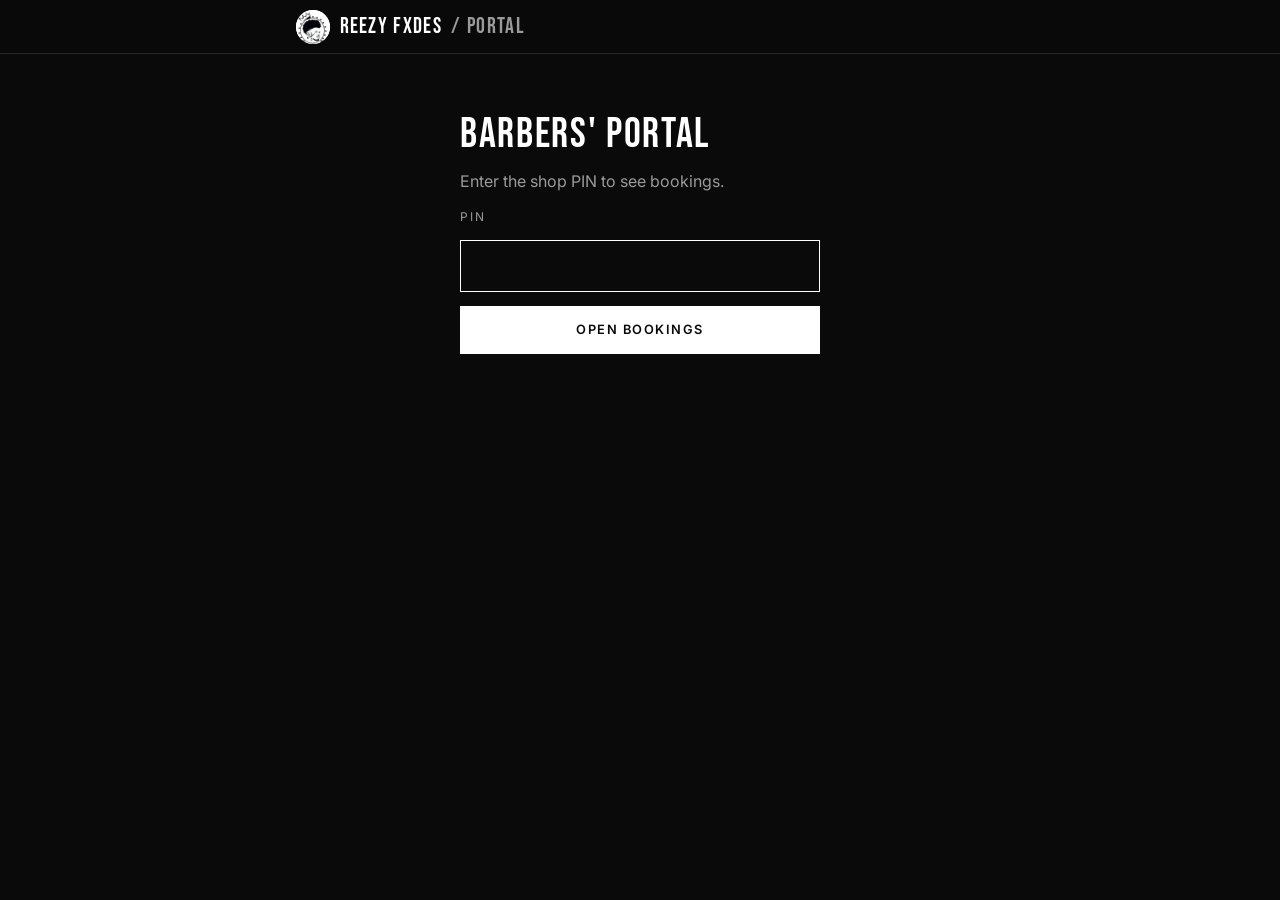
<file: portal.html>
<!doctype html>
<html lang="en">
<head>
<meta charset="utf-8">
<meta name="viewport" content="width=device-width, initial-scale=1, viewport-fit=cover">
<meta name="robots" content="noindex">
<title>Barbers' Portal · Reezy Fxdes</title>
<link rel="icon" href="assets/logo.jpeg">
<link rel="preconnect" href="https://fonts.googleapis.com">
<link rel="preconnect" href="https://fonts.gstatic.com" crossorigin>
<link href="https://fonts.googleapis.com/css2?family=Bebas+Neue&family=Inter:wght@400;500;600&display=swap" rel="stylesheet">
<style>
/* Layout: phone-first. Sticky top bar, summary, two full-width filter tabs, then one card per booking. */
:root {
  --black: #0a0a0a; --card: #121212; --white: #ffffff; --grey: #9a9a9a; --grey-dark: #6b6b6b;
  --line: #262626; --alert: #ffd84d; --error: #ff6b6b;
  --display: "Bebas Neue", Impact, "Arial Narrow", sans-serif;
  --body: "Inter", system-ui, -apple-system, "Segoe UI", sans-serif;
  color-scheme: dark;
}
* { box-sizing: border-box; }
[hidden] { display: none !important; }
html { -webkit-text-size-adjust: 100%; text-size-adjust: 100%; }
body { margin: 0; background: var(--black); color: var(--white); font: 15px/1.45 var(--body); -webkit-tap-highlight-color: transparent; }
.wrap { max-width: 720px; margin: 0 auto; padding-left: max(16px, env(safe-area-inset-left, 0px)); padding-right: max(16px, env(safe-area-inset-right, 0px)); }
h1, h2, h3 { font-family: var(--display); font-weight: 400; letter-spacing: 0.04em; line-height: 1; margin: 0; }
p { margin: 0; }
.muted { color: var(--grey); }
a { color: inherit; }
button, input { font: inherit; }
:focus-visible { outline: 2px solid var(--white); outline-offset: 2px; }
svg { display: block; }

/* Top bar */
body::before { content: ""; position: fixed; inset: 0 0 auto; height: env(safe-area-inset-top, 0px); background: var(--black); z-index: 10; }
.top { position: sticky; top: env(safe-area-inset-top, 0px); z-index: 10; background: rgba(10,10,10,0.94); backdrop-filter: blur(8px); border-bottom: 1px solid var(--line); }
.top .wrap { display: flex; align-items: center; justify-content: space-between; gap: 0.75rem; padding-block: 0.6rem; }
.brand { display: flex; align-items: center; gap: 0.6rem; min-width: 0; text-decoration: none; font-family: var(--display); font-size: 1.35rem; letter-spacing: 0.06em; white-space: nowrap; }
.brand img { width: 34px; height: 34px; flex: none; border-radius: 50%; object-fit: cover; object-position: 50% 35%; background: var(--white); }
.brand span { color: var(--grey); }
.top__btns { display: flex; gap: 0.4rem; flex: none; }
.icon-btn {
  width: 40px; height: 40px; display: grid; place-items: center; padding: 0;
  border: 1px solid var(--line); background: transparent; color: var(--white); cursor: pointer;
}
.icon-btn.is-on { background: var(--white); color: var(--black); border-color: var(--white); }
.icon-btn.is-spinning svg { animation: spin 0.8s linear infinite; }
@keyframes spin { to { transform: rotate(360deg); } }
@media (prefers-reduced-motion: reduce) { .icon-btn.is-spinning svg { animation: none; } }

.btn { display: inline-flex; align-items: center; justify-content: center; min-height: 48px; padding: 0 1.2rem; border: 1px solid var(--white); background: var(--white); color: var(--black); font: 600 0.8rem var(--body); text-transform: uppercase; letter-spacing: 0.12em; cursor: pointer; text-decoration: none; }
.btn:disabled { opacity: 0.5; cursor: default; }

main { padding-block: 1.25rem 3rem; }

/* Login */
.login { max-width: 360px; margin: 0 auto; display: grid; gap: 0.9rem; padding-top: 2.5rem; }
.login h1 { font-size: 2.6rem; }
.login label { font-size: 0.75rem; text-transform: uppercase; letter-spacing: 0.15em; }
/* 16px+ input text stops iPhones zooming in when the field is tapped */
.login input { min-height: 52px; padding: 0 1rem; border: 1px solid var(--white); background: var(--black); color: var(--white); font-size: 1.25rem; letter-spacing: 0.3em; }
.error { color: var(--error); min-height: 1.4em; font-size: 0.9rem; }

/* Bookings screen */
.app { display: grid; gap: 1rem; }
.head { display: flex; align-items: baseline; justify-content: space-between; gap: 0.75rem; }
.head h1 { font-size: 2.4rem; }
.updated { font-size: 0.8rem; text-align: right; }

.alert { background: var(--alert); color: var(--black); padding: 0.85rem 1rem; display: grid; gap: 0.6rem; }
.alert__row { display: grid; gap: 0.1rem; }
.alert strong { font-family: var(--display); font-weight: 400; font-size: 1.45rem; letter-spacing: 0.04em; line-height: 1.05; }
.alert span { font-size: 0.85rem; }

.stats { display: grid; grid-template-columns: repeat(3, minmax(0, 1fr)); border: 1px solid var(--line); background: var(--card); }
.stat { padding: 0.7rem 0.75rem; min-width: 0; }
.stat + .stat { border-left: 1px solid var(--line); }
.stat strong { display: block; font-family: var(--display); font-weight: 400; font-size: 1.7rem; line-height: 1; white-space: nowrap; overflow: hidden; text-overflow: ellipsis; font-variant-numeric: tabular-nums; }
.stat span { display: block; margin-top: 0.25rem; font-size: 0.65rem; text-transform: uppercase; letter-spacing: 0.12em; color: var(--grey); }

.filters { display: grid; gap: 0.5rem; }
/* Filter tabs: equal-width segments */
.seg { display: grid; grid-auto-flow: column; grid-auto-columns: minmax(0, 1fr); border: 1px solid var(--line); }
.chip { min-height: 42px; padding: 0 0.4rem; border: 0; background: transparent; color: var(--grey); font-size: 0.72rem; font-weight: 600; text-transform: uppercase; letter-spacing: 0.08em; cursor: pointer; white-space: nowrap; overflow: hidden; text-overflow: ellipsis; }
.chip + .chip { border-left: 1px solid var(--line); }
.chip[aria-pressed="true"] { background: var(--white); color: var(--black); }

/* Day groups and booking cards */
.day { display: grid; gap: 0.6rem; }
.day + .day { margin-top: 0.75rem; }
.day h2 {
  position: sticky; top: calc(57px + env(safe-area-inset-top, 0px)); z-index: 5;
  background: var(--black); padding: 0.6rem 0 0.4rem; font-size: 1.35rem; border-bottom: 1px solid var(--line);
}
.list { list-style: none; margin: 0; padding: 0; display: grid; gap: 0.6rem; }
.item { background: var(--card); border: 1px solid var(--line); padding: 0.85rem 0.9rem; display: grid; gap: 0.4rem; min-width: 0; }
.item__top { display: flex; align-items: center; gap: 0.4rem; flex-wrap: wrap; }
.item__time { font-family: var(--display); font-size: 1.75rem; line-height: 1; font-variant-numeric: tabular-nums; margin-right: auto; }
.item__end { color: var(--grey); font-size: 0.85rem; font-variant-numeric: tabular-nums; margin-right: auto; }
.item__time:has(+ .item__end) { margin-right: 0; }
.item__svc { font-weight: 600; overflow-wrap: anywhere; }
.item__client { display: flex; flex-wrap: wrap; align-items: center; gap: 0.4rem 0.6rem; }
.item__name { font-weight: 500; }
.item__phone { color: var(--grey); font-size: 0.9rem; font-variant-numeric: tabular-nums; }
.item__notes { color: var(--grey); font-size: 0.9rem; overflow-wrap: anywhere; border-left: 2px solid var(--line); padding-left: 0.6rem; }
.item__contact { display: flex; gap: 0.4rem; }
.mini {
  display: inline-flex; align-items: center; gap: 0.35rem; min-height: 36px; padding: 0 0.75rem;
  border: 1px solid var(--line); color: var(--white); text-decoration: none; font-size: 0.75rem; font-weight: 600; text-transform: uppercase; letter-spacing: 0.08em;
}
.item__actions { display: grid; grid-auto-flow: column; grid-auto-columns: minmax(0, 1fr); gap: 0.5rem; margin-top: 0.2rem; }
.item__actions button, .item__actions .tell {
  min-height: 44px; padding: 0 0.5rem; display: flex; align-items: center; justify-content: center; text-align: center;
  border: 1px solid var(--line); background: transparent; color: var(--white); text-decoration: none;
  font-size: 0.75rem; font-weight: 600; text-transform: uppercase; letter-spacing: 0.08em; cursor: pointer;
}
.item__actions button[data-s="done"] { background: var(--white); color: var(--black); border-color: var(--white); }
.item__actions button.is-armed { background: var(--error); border-color: var(--error); color: var(--black); }
.item__actions .tell { background: var(--white); color: var(--black); border-color: var(--white); }
.item__actions:has(.tell) { grid-auto-columns: auto; grid-template-columns: 1fr auto; }
.item__msg { font-size: 0.85rem; color: var(--alert); }
.item__msg:empty { display: none; }
.pill { display: inline-block; padding: 0.15rem 0.5rem; font-size: 0.68rem; font-weight: 600; text-transform: uppercase; letter-spacing: 0.1em; border: 1px solid var(--line); color: var(--grey); white-space: nowrap; }
.pill--barber { color: var(--black); background: var(--white); border-color: var(--white); }
.pill--cancelled { color: var(--error); border-color: var(--error); }
.item.is-done { opacity: 0.5; }
.item.is-cancelled .item__time { text-decoration: line-through; color: var(--grey); }
.item.is-cancelled .item__svc, .item.is-cancelled .item__client { opacity: 0.6; }
.item.is-soon { border-color: var(--alert); box-shadow: inset 4px 0 0 var(--alert); }
.empty { border: 1px dashed var(--line); padding: 2rem 1rem; text-align: center; color: var(--grey); }

/* Reports */
.btn--ghost { background: transparent; color: var(--white); border-color: var(--white); gap: 0.5rem; }
.btn--ghost:hover { background: var(--white); color: var(--black); }
.btn--block { width: 100%; }

/* Menu: Home, Reports, Settings. A tab bar along the bottom, like a phone app */
body.has-tabbar { padding-bottom: calc(68px + env(safe-area-inset-bottom, 0px)); }
.tabbar {
  position: fixed; left: 0; right: 0; bottom: 0; z-index: 15;
  background: rgba(10,10,10,0.97); backdrop-filter: blur(8px); border-top: 1px solid var(--line);
  padding-bottom: env(safe-area-inset-bottom, 0px);
}
.tabbar__inner { max-width: 720px; margin: 0 auto; display: grid; grid-template-columns: repeat(3, 1fr); }
.tab {
  min-height: 64px; display: grid; place-items: center; align-content: center; gap: 0.3rem;
  background: none; border: 0; color: var(--grey); cursor: pointer;
  font: 600 0.68rem var(--body); text-transform: uppercase; letter-spacing: 0.12em;
}
.tab[aria-current="page"] { color: var(--white); box-shadow: inset 0 2px 0 var(--white); }

/* Settings */
.panel { display: grid; gap: 1rem; }
.hint { color: var(--grey); font-size: 0.9rem; }
.savebar { position: sticky; bottom: calc(72px + env(safe-area-inset-bottom, 0px)); display: grid; gap: 0.4rem; padding: 0.75rem; background: var(--black); border: 1px solid var(--line); z-index: 5; }
.msg { font-size: 0.85rem; min-height: 1.2em; }
.msg.is-ok { color: #7ee2a8; }
.msg.is-bad { color: var(--error); }
.inp, .sel {
  width: 100%; min-height: 46px; padding: 0 0.75rem; border: 1px solid var(--line); background: var(--black); color: var(--white);
  font-size: 16px; border-radius: 0;
}
.inp:focus, .sel:focus { border-color: var(--white); outline: none; }
.fld { display: grid; gap: 0.3rem; min-width: 0; }
.fld > span { font-size: 0.66rem; font-weight: 600; text-transform: uppercase; letter-spacing: 0.12em; color: var(--grey); }
.row2 { display: grid; grid-template-columns: minmax(0, 1fr) minmax(0, 1fr); gap: 0.6rem; }
.check { display: flex; align-items: center; gap: 0.6rem; font-size: 0.9rem; cursor: pointer; }
.check input { width: 20px; height: 20px; accent-color: var(--white); }
.contacts-count { font-family: var(--display, inherit); font-size: 1.4rem; font-weight: 600; }
.clist { list-style: none; display: grid; border: 1px solid var(--line); }
.clist:empty { display: none; }
.clist li { display: flex; justify-content: space-between; gap: 1rem; padding: 0.7rem 0.9rem; font-size: 0.9rem; }
.clist li + li { border-top: 1px solid var(--line); }
.clist li span:last-child { color: var(--grey); white-space: nowrap; }
.minis { display: flex; gap: 0.4rem; flex-wrap: wrap; }
.minis button {
  min-height: 38px; padding: 0 0.75rem; border: 1px solid var(--line); background: transparent; color: var(--white);
  font: 600 0.7rem var(--body); text-transform: uppercase; letter-spacing: 0.08em; cursor: pointer;
}
.minis button:disabled { opacity: 0.35; cursor: default; }
.minis .is-armed { background: var(--error); border-color: var(--error); color: var(--black); }
.minis .grow { margin-left: auto; }

.card { background: var(--card); border: 1px solid var(--line); padding: 0.9rem; display: grid; gap: 0.7rem; }
.card__num { font-family: var(--display); font-size: 1.2rem; letter-spacing: 0.06em; color: var(--grey); }

.ptiles { list-style: none; margin: 0; padding: 0; display: grid; grid-template-columns: repeat(2, minmax(0, 1fr)); gap: 0.75rem; }
@media (min-width: 560px) { .ptiles { grid-template-columns: repeat(3, minmax(0, 1fr)); } }
.ptile { background: var(--card); border: 1px solid var(--line); display: grid; gap: 0.5rem; padding: 0 0 0.6rem; min-width: 0; }
.ptile img { width: 100%; aspect-ratio: 3 / 4; object-fit: cover; background: #1b1b1b; }
.ptile .inp { min-height: 40px; font-size: 14px; margin: 0 0.5rem; width: calc(100% - 1rem); }
.ptile .minis { padding: 0 0.5rem; }
.ptile .minis button { flex: 1; padding: 0 0.3rem; }
.ptile .share-btn {
  margin: 0 0.5rem; min-height: 40px; display: flex; align-items: center; justify-content: center; gap: 0.4rem;
  background: var(--white); color: var(--black); border: 1px solid var(--white); cursor: pointer;
  font: 600 0.7rem var(--body); text-transform: uppercase; letter-spacing: 0.08em;
}
.ptile .share-btn:disabled { opacity: 0.5; cursor: default; }
.upload { position: relative; }
.upload input { position: absolute; inset: 0; opacity: 0; cursor: pointer; width: 100%; }

.hours-row { display: grid; grid-template-columns: 6.5rem minmax(0, 1fr) minmax(0, 1fr); gap: 0.5rem; align-items: center; }
.hours-row .check { font-weight: 600; }
.hours-row .inp:disabled { opacity: 0.35; }
.period { display: grid; grid-template-columns: 44px 1fr 44px; align-items: center; gap: 0.5rem; }
.period .icon-btn { width: 44px; height: 44px; }
.period .icon-btn:disabled { opacity: 0.3; cursor: default; }
.period__label { text-align: center; font-family: var(--display); font-size: 1.45rem; letter-spacing: 0.04em; line-height: 1.1; }
.rsec { display: grid; gap: 0.5rem; }
.rsec h2 { font-size: 1.35rem; color: var(--grey); }
.rtable-wrap { overflow-x: auto; border: 1px solid var(--line); }
.rtable { width: 100%; border-collapse: collapse; background: var(--card); font-variant-numeric: tabular-nums; }
.rtable th, .rtable td { padding: 0.65rem 0.7rem; text-align: right; border-bottom: 1px solid var(--line); white-space: nowrap; }
.rtable th:first-child, .rtable td:first-child { text-align: left; white-space: normal; }
.rtable thead th { font-size: 0.66rem; font-weight: 600; text-transform: uppercase; letter-spacing: 0.1em; color: var(--grey); }
.rtable tbody tr:last-child td { border-bottom: 0; }
.rtable tfoot td { background: var(--white); color: var(--black); font-weight: 600; border-bottom: 0; }
.rtable .money { font-family: var(--display); font-size: 1.25rem; letter-spacing: 0.03em; }
.rtable tfoot .money { font-size: 1.4rem; }
.note { border-left: 3px solid var(--alert); padding: 0.6rem 0.8rem; background: var(--card); font-size: 0.9rem; }

@media (max-width: 420px) {
  .brand span { display: none; }
}
@media (min-width: 640px) {
  body { font-size: 16px; }
  .head h1 { font-size: 3rem; }
  .filters { display: grid; grid-template-columns: 1fr 1fr; gap: 0.75rem; }
}
</style>
</head>
<body>

<header class="top">
  <div class="wrap">
    <a class="brand" href="./"><img src="assets/logo.jpeg" alt="">Reezy Fxdes <span>/ Portal</span></a>
    <div class="top__btns" id="top-btns" hidden>
      <button class="icon-btn" id="refresh" aria-label="Refresh bookings" title="Refresh">
        <svg viewBox="0 0 24 24" width="20" height="20" fill="none" stroke="currentColor" stroke-width="2" stroke-linecap="round" aria-hidden="true"><path d="M20 12a8 8 0 1 1-2.34-5.66"/><path d="M20 4v5h-5"/></svg>
      </button>
      <button class="icon-btn" id="alerts" aria-label="Turn on booking alerts" title="Turn on alerts">
        <svg viewBox="0 0 24 24" width="20" height="20" fill="none" stroke="currentColor" stroke-width="2" stroke-linecap="round" stroke-linejoin="round" aria-hidden="true"><path d="M6 8a6 6 0 0 1 12 0c0 7 3 9 3 9H3s3-2 3-9"/><path d="M10.3 21a1.94 1.94 0 0 0 3.4 0"/></svg>
      </button>
      <button class="icon-btn" id="logout" aria-label="Log out" title="Log out">
        <svg viewBox="0 0 24 24" width="20" height="20" fill="none" stroke="currentColor" stroke-width="2" stroke-linecap="round" stroke-linejoin="round" aria-hidden="true"><path d="M9 21H5a2 2 0 0 1-2-2V5a2 2 0 0 1 2-2h4"/><path d="M16 17l5-5-5-5"/><path d="M21 12H9"/></svg>
      </button>
    </div>
  </div>
</header>

<main class="wrap">
  <section id="not-connected" hidden>
    <div class="empty">The portal isn't connected to the booking system yet. Bookings still arrive on WhatsApp.</div>
  </section>

  <form class="login" id="login" hidden>
    <h1>Barbers' portal</h1>
    <p class="muted">Enter the shop PIN to see bookings.</p>
    <label for="pin" class="muted">PIN</label>
    <input id="pin" type="password" inputmode="numeric" autocomplete="current-password">
    <button class="btn" type="submit" id="login-btn">Open bookings</button>
    <p class="error" id="login-error" role="alert"></p>
  </form>

  <section id="app" class="app" hidden>
    <div class="head">
      <h1>Bookings</h1>
      <p class="updated muted" id="updated">Loading…</p>
    </div>

    <div class="alert" id="soon" hidden role="status"></div>

    <div class="stats">
      <div class="stat"><strong id="stat-today">0</strong><span>Today</span></div>
      <div class="stat"><strong id="stat-next">–</strong><span>Next up</span></div>
      <div class="stat"><strong id="stat-week">0</strong><span>Next 7 days</span></div>
    </div>


    <div class="filters">
      <div class="seg" id="barber-filter" role="group" aria-label="Barber"></div>
      <div class="seg" id="view-filter" role="group" aria-label="Show"></div>
    </div>

    <div id="list"></div>
  </section>

  <section id="reports" class="app" hidden>
    <div class="head">
      <h1>Reports</h1>
      <p class="updated muted" id="report-updated"></p>
    </div>
    <div class="seg" id="period-filter" role="group" aria-label="Report period"></div>
    <div class="period">
      <button type="button" class="icon-btn" id="period-prev" aria-label="Previous period">‹</button>
      <p class="period__label" id="period-label"></p>
      <button type="button" class="icon-btn" id="period-next" aria-label="Next period">›</button>
    </div>
    <div class="stats">
      <div class="stat"><strong id="rep-cuts">0</strong><span>Haircuts</span></div>
      <div class="stat"><strong id="rep-total">$0</strong><span>Total</span></div>
      <div class="stat"><strong id="rep-upcoming">0</strong><span>Still to come</span></div>
    </div>
    <div id="report-body" class="app"></div>
  </section>

  <section id="settings" class="app" hidden>
    <div class="head">
      <h1>Settings</h1>
      <p class="updated muted" id="settings-updated"></p>
    </div>
    <div class="seg" id="settings-tabs" role="group" aria-label="Settings section"></div>

    <div class="panel" id="panel-gallery">
      <p class="hint">These photos show in the "Fresh from the chair" gallery on the website, in this order. Changes save straight away. Tap Share on a photo to send it (WhatsApp, Facebook, Status…) with "Make your bookings today!" and the booking link.</p>
      <label class="btn upload" id="photo-add">
        + Add photos
        <input type="file" id="photo-input" accept="image/*" multiple aria-label="Add photos">
      </label>
      <p class="msg" id="gallery-msg" role="status"></p>
      <ul class="ptiles" id="photo-list"></ul>
    </div>

    <div class="panel" id="panel-prices" hidden>
      <p class="hint">The price list and booking menu on the website. Length is how long the barber is blocked for each booking; clients don't see it.</p>
      <div id="svc-list" class="panel"></div>
      <button type="button" class="btn btn--ghost btn--block" id="svc-add">+ Add a service</button>
      <div class="savebar">
        <button type="button" class="btn" id="svc-save">Save price list</button>
        <p class="msg" id="svc-msg" role="status"></p>
      </div>
    </div>

    <div class="panel" id="panel-contacts" hidden>
      <p class="hint">Saves every client who has booked (their booking name and number) into this phone's contacts in one go. Numbers already saved are never offered again, so only new clients come through each time.</p>
      <div class="card contacts-box">
        <p class="contacts-count" id="contacts-count">Checking…</p>
        <p class="hint" id="contacts-sub"></p>
      </div>
      <button type="button" class="btn btn--block" id="contacts-get" disabled>Save new contacts to phone</button>
      <div class="panel" id="contacts-confirm" hidden>
        <p class="hint">Your phone should now offer to add them (open the downloaded file if it doesn't). Once they're in your contacts, tap below so they aren't offered again.</p>
        <button type="button" class="btn btn--ghost btn--block" id="contacts-done">They're saved. Don't offer them again</button>
      </div>
      <p class="msg" id="contacts-msg" role="status"></p>
      <ul class="clist" id="contacts-list"></ul>
    </div>

    <div class="panel" id="panel-hours" hidden>
      <p class="hint">Opening hours on the website. Clients can only book times that finish before closing.</p>
      <div class="card" id="hours-list"></div>
      <div class="savebar">
        <button type="button" class="btn" id="hours-save">Save opening hours</button>
        <p class="msg" id="hours-msg" role="status"></p>
      </div>
    </div>
  </section>
</main>

<nav class="tabbar" id="tabbar" aria-label="Portal menu" hidden>
  <div class="tabbar__inner">
    <button type="button" class="tab" data-tab="app">
      <svg viewBox="0 0 24 24" width="22" height="22" fill="none" stroke="currentColor" stroke-width="2" stroke-linecap="round" stroke-linejoin="round" aria-hidden="true"><path d="M3 10.5 12 3l9 7.5"/><path d="M5 9.5V21h14V9.5"/><path d="M10 21v-6h4v6"/></svg>
      Home
    </button>
    <button type="button" class="tab" data-tab="reports">
      <svg viewBox="0 0 24 24" width="22" height="22" fill="none" stroke="currentColor" stroke-width="2" stroke-linecap="round" aria-hidden="true"><path d="M4 20V10M10 20V4M16 20v-7M22 20H2"/></svg>
      Reports
    </button>
    <button type="button" class="tab" data-tab="settings">
      <svg viewBox="0 0 24 24" width="22" height="22" fill="none" stroke="currentColor" stroke-width="2" stroke-linecap="round" stroke-linejoin="round" aria-hidden="true"><circle cx="12" cy="12" r="3"/><path d="M19.4 15a1.7 1.7 0 0 0 .3 1.8l.1.1a2 2 0 1 1-2.8 2.8l-.1-.1a1.7 1.7 0 0 0-1.8-.3 1.7 1.7 0 0 0-1 1.5V21a2 2 0 1 1-4 0v-.1a1.7 1.7 0 0 0-1.1-1.5 1.7 1.7 0 0 0-1.8.3l-.1.1a2 2 0 1 1-2.8-2.8l.1-.1a1.7 1.7 0 0 0 .3-1.8 1.7 1.7 0 0 0-1.5-1H3a2 2 0 1 1 0-4h.1a1.7 1.7 0 0 0 1.5-1.1 1.7 1.7 0 0 0-.3-1.8l-.1-.1a2 2 0 1 1 2.8-2.8l.1.1a1.7 1.7 0 0 0 1.8.3H9a1.7 1.7 0 0 0 1-1.5V3a2 2 0 1 1 4 0v.1a1.7 1.7 0 0 0 1 1.5 1.7 1.7 0 0 0 1.8-.3l.1-.1a2 2 0 1 1 2.8 2.8l-.1.1a1.7 1.7 0 0 0-.3 1.8V9a1.7 1.7 0 0 0 1.5 1H21a2 2 0 1 1 0 4h-.1a1.7 1.7 0 0 0-1.5 1z"/></svg>
      Settings
    </button>
  </div>
</nav>

<script>
// Same URL as BACKEND_URL in the booking page
const BACKEND_URL = "https://script.google.com/macros/s/AKfycbzcOgP2GrweLuP1FigC4o43Knu_ZRdmL_4yKzIONT617YdVdZlv6OtuzDCqZVZgeNah/exec";
// The booking page next to this portal, on whatever domain the site is served from
const SITE_URL = new URL("./", location.href).href;
const BARBERS = ["Brian", "Reezy"];
const REMINDER_MINUTES = 15;

const $ = (id) => document.getElementById(id);
const pad = (n) => String(n).padStart(2, "0");
const isoDate = (d) => `${d.getFullYear()}-${pad(d.getMonth() + 1)}-${pad(d.getDate())}`;
const to12h = (t) => { const [h, m] = t.split(":").map(Number); return `${(h % 12) || 12}:${pad(m)} ${h < 12 ? "AM" : "PM"}`; };
const longDate = (iso) => new Date(iso + "T00:00").toLocaleDateString("en-GB", { weekday: "long", day: "numeric", month: "long" });
const startOf = (b) => new Date(`${b.date}T${b.time}`);
// Finish time: each service has its own length (older bookings count as 30 minutes)
const endOf = (b) => { const [h, m] = b.time.split(":").map(Number), e = h * 60 + m + (Number(b.minutes) || 30); return `${pad(Math.floor(e / 60))}:${pad(e % 60)}`; };
const esc = (s) => String(s ?? "").replace(/[&<>"]/g, (c) => ({ "&": "&amp;", "<": "&lt;", ">": "&gt;", '"': "&quot;" }[c]));
const waNumber = (p) => { let d = String(p).replace(/\D/g, ""); if (d.startsWith("0")) d = "263" + d.slice(1); return d; };

const store = {
  get(k) { try { return localStorage.getItem(k); } catch { return null; } },
  set(k, v) { try { localStorage.setItem(k, v); } catch { /* ignore */ } },
  del(k) { try { localStorage.removeItem(k); } catch { /* ignore */ } },
};

let pin = store.get("reezy:pin") || "";
let bookings = [];
let barber = store.get("reezy:barber") || "All";
let view = "upcoming";
const alerted = new Set();
let timer = null;

// Screens: "none" (no backend), "login", and the three menu screens "app" (Home), "reports", "settings"
const SCREENS = ["app", "reports", "settings"];
function show(which) {
  $("not-connected").hidden = which !== "none";
  $("login").hidden = which !== "login";
  SCREENS.forEach((s) => { $(s).hidden = which !== s; });
  const inApp = SCREENS.includes(which);
  $("top-btns").hidden = !inApp;
  $("tabbar").hidden = !inApp;
  document.body.classList.toggle("has-tabbar", inApp);
  document.querySelectorAll(".tab").forEach((t) => {
    if (t.dataset.tab === which) t.setAttribute("aria-current", "page"); else t.removeAttribute("aria-current");
  });
}
$("tabbar").addEventListener("click", (e) => {
  const t = e.target.closest(".tab");
  if (!t) return;
  const to = t.dataset.tab;
  show(to);
  window.scrollTo(0, 0);
  if (to === "app") { render(); load(); }
  if (to === "reports") loadReport();
  if (to === "settings") loadSettings();
});

async function load() {
  try {
    const res = await (await fetch(`${BACKEND_URL}?action=list&pin=${encodeURIComponent(pin)}`)).json();
    if (!res.ok) {
      if (res.error === "pin") { pin = ""; store.del("reezy:pin"); clearInterval(timer); clearInterval(soonTimer); show("login"); $("login-error").textContent = "That PIN isn't right."; }
      return false;
    }
    bookings = res.bookings;
    $("updated").textContent = "Updated " + new Date().toLocaleTimeString("en-GB", { hour: "2-digit", minute: "2-digit" });
    render();
    return true;
  } catch {
    $("updated").textContent = "Couldn't reach the booking system. Retrying…";
    return false;
  }
}

function chips(el, options, current, onPick) {
  el.innerHTML = options.map(([v, label]) => `<button type="button" class="chip" data-v="${esc(v)}" aria-pressed="${v === current}">${esc(label)}</button>`).join("");
  el.onclick = (e) => { const b = e.target.closest(".chip"); if (b) onPick(b.dataset.v); };
}

function render() {
  chips($("barber-filter"), [["All", "All"], ...BARBERS.map((b) => [b, b])], barber, (v) => { barber = v; store.set("reezy:barber", v); render(); });
  chips($("view-filter"), [["upcoming", "Upcoming"], ["today", "Today"], ["past", "Past"]], view, (v) => { view = v; render(); });

  const now = new Date();
  const today = isoDate(now);
  const weekEnd = isoDate(new Date(now.getFullYear(), now.getMonth(), now.getDate() + 7));
  const mine = bookings.filter((b) => barber === "All" || b.barber === barber);
  const active = mine.filter((b) => b.status === "booked");

  $("stat-today").textContent = active.filter((b) => b.date === today).length;
  $("stat-week").textContent = active.filter((b) => b.date >= today && b.date <= weekEnd).length;
  const next = active.filter((b) => startOf(b) > now).sort((a, b) => startOf(a) - startOf(b))[0];
  $("stat-next").textContent = next ? (next.date === today ? to12h(next.time) : new Date(next.date + "T00:00").toLocaleDateString("en-GB", { weekday: "short" }) + " " + to12h(next.time).replace(" ", "")) : "–";

  let shown;
  if (view === "today") shown = mine.filter((b) => b.date === today);
  else if (view === "past") shown = mine.filter((b) => startOf(b) < now).reverse();
  else shown = mine.filter((b) => startOf(b) >= new Date(now - 30 * 60000));

  const groups = new Map();
  shown.forEach((b) => { if (!groups.has(b.date)) groups.set(b.date, []); groups.get(b.date).push(b); });

  $("list").innerHTML = shown.length ? [...groups].map(([date, items]) => `
    <section class="day">
      <h2>${date === today ? "Today · " : ""}${esc(shortDate(date))}</h2>
      <ul class="list">${items.map(itemHtml).join("")}</ul>
    </section>`).join("") : `<div class="empty">No bookings to show.</div>`;

  checkSoon();
}

const STATUS_LABEL = { done: "Done", cancelled: "Barber cancelled" };
const shortDate = (iso) => new Date(iso + "T00:00").toLocaleDateString("en-GB", { weekday: "short", day: "numeric", month: "short" });
const ICON_CALL = `<svg viewBox="0 0 24 24" width="15" height="15" fill="none" stroke="currentColor" stroke-width="2" stroke-linecap="round" stroke-linejoin="round" aria-hidden="true"><path d="M22 16.9v3a2 2 0 0 1-2.2 2 19.8 19.8 0 0 1-8.6-3.1 19.5 19.5 0 0 1-6-6A19.8 19.8 0 0 1 2.1 4.2 2 2 0 0 1 4.1 2h3a2 2 0 0 1 2 1.7c.1.9.4 1.8.7 2.7a2 2 0 0 1-.5 2.1L8 9.8a16 16 0 0 0 6 6l1.3-1.3a2 2 0 0 1 2.1-.4c.9.3 1.8.6 2.7.7a2 2 0 0 1 1.7 2z"/></svg>`;
const ICON_CHAT = `<svg viewBox="0 0 24 24" width="15" height="15" fill="none" stroke="currentColor" stroke-width="2" stroke-linecap="round" stroke-linejoin="round" aria-hidden="true"><path d="M21 11.5a8.4 8.4 0 0 1-12.4 7.4L3 21l2.1-5.6A8.4 8.4 0 1 1 21 11.5z"/></svg>`;

// Ready-made WhatsApp message telling the client their booking was cancelled
function cancelMessageLink(b) {
  const text = `Hi ${b.name}, sorry, your ${b.service} booking with ${b.barber} on ${longDate(b.date)} at ${to12h(b.time)} ` +
    `has been cancelled by the barber. Please pick a new time here: ${SITE_URL}#book\n- Reezy Fxdes / VIP Classic Barbershop`;
  return `https://wa.me/${waNumber(b.phone)}?text=${encodeURIComponent(text)}`;
}

function itemHtml(b) {
  const mins = (startOf(b) - Date.now()) / 60000;
  const soon = b.status === "booked" && mins > 0 && mins <= REMINDER_MINUTES;
  const wa = waNumber(b.phone);
  const id = esc(b.id);
  const actions = b.status === "booked"
    ? `<button data-id="${id}" data-s="done">Done</button><button data-id="${id}" data-s="cancelled">Cancel</button>`
    : b.status === "cancelled"
      ? `<a class="tell" href="${esc(cancelMessageLink(b))}" target="_blank" rel="noopener">Tell client on WhatsApp</a><button data-id="${id}" data-s="booked">Undo</button>`
      : `<button data-id="${id}" data-s="booked">Undo</button>`;
  return `<li class="item is-${esc(b.status)}${soon ? " is-soon" : ""}" data-item="${id}">
    <div class="item__top">
      <span class="item__time">${esc(to12h(b.time))}</span>
      <span class="item__end">to ${esc(to12h(endOf(b)))}</span>
      ${STATUS_LABEL[b.status] ? `<span class="pill pill--${esc(b.status)}">${STATUS_LABEL[b.status]}</span>` : ""}
      <span class="pill pill--barber">${esc(b.barber)}</span>
    </div>
    <p class="item__svc">${esc(b.service)}</p>
    <div class="item__client"><span class="item__name">${esc(b.name)}</span><span class="item__phone">${esc(b.phone)}</span></div>
    ${b.notes ? `<p class="item__notes">${esc(b.notes)}</p>` : ""}
    <div class="item__contact">
      <a class="mini" href="tel:${esc(b.phone)}">${ICON_CALL}Call</a>
      <a class="mini" href="https://wa.me/${wa}" target="_blank" rel="noopener">${ICON_CHAT}WhatsApp</a>
    </div>
    <p class="item__msg" role="status"></p>
    <div class="item__actions">${actions}</div>
  </li>`;
}

$("list").addEventListener("click", async (e) => {
  const btn = e.target.closest("button[data-id]");
  if (!btn) return;
  const id = btn.dataset.id, status = btn.dataset.s;
  const msg = btn.closest(".item").querySelector(".item__msg");

  // Cancel needs a second tap, so it isn't pressed by accident
  if (status === "cancelled" && !btn.dataset.armed) {
    btn.dataset.armed = "1";
    btn.textContent = "Tap again to cancel";
    btn.classList.add("is-armed");
    setTimeout(() => { if (btn.isConnected) { delete btn.dataset.armed; btn.textContent = "Cancel"; btn.classList.remove("is-armed"); } }, 4000);
    return;
  }

  btn.disabled = true;
  msg.textContent = "Saving…";
  try {
    const res = await (await fetch(BACKEND_URL, { method: "POST", body: JSON.stringify({ action: "status", pin, id, status }) })).json();
    if (res.ok) {
      const b = bookings.find((x) => x.id === id);
      if (b) b.status = status;
      render();
    } else {
      btn.disabled = false;
      msg.textContent = res.error === "taken"
        ? "Can't undo: another client has booked this time since."
        : "Couldn't save. Check the connection and try again.";
    }
  } catch {
    btn.disabled = false;
    msg.textContent = "Couldn't save. Check the connection and try again.";
  }
});

// Bookings starting within 15 minutes: banner on the page, plus a sound and phone notification when alerts are on
function checkSoon() {
  const now = Date.now();
  const soon = bookings
    .filter((b) => b.status === "booked" && (barber === "All" || b.barber === barber))
    .map((b) => ({ b, mins: Math.ceil((startOf(b) - now) / 60000) }))
    .filter(({ mins }) => mins > 0 && mins <= REMINDER_MINUTES)
    .sort((a, b) => a.mins - b.mins);
  $("soon").hidden = !soon.length;
  $("soon").innerHTML = soon.map(({ b, mins }) =>
    `<div class="alert__row"><strong>In ${mins} min · ${esc(b.barber)}</strong><span>${esc(to12h(b.time))} · ${esc(b.service)} · ${esc(b.name)}</span></div>`).join("");
  soon.forEach(({ b, mins }) => {
    if (alerted.has(b.id)) return;
    alerted.add(b.id);
    beep();
    try {
      if ("Notification" in window && Notification.permission === "granted") {
        new Notification(`Booking in ${mins} min`, { body: `${b.service} with ${b.barber} · ${b.name}`, icon: "assets/logo.jpeg" });
      }
    } catch { /* notifications unsupported */ }
  });
}

let audio = null;
function beep() {
  try {
    audio = audio || new (window.AudioContext || window.webkitAudioContext)();
    [0, 0.35].forEach((t) => {
      const o = audio.createOscillator(), g = audio.createGain();
      o.frequency.value = 880; g.gain.value = 0.15;
      o.connect(g); g.connect(audio.destination);
      o.start(audio.currentTime + t); o.stop(audio.currentTime + t + 0.2);
    });
  } catch { /* sound unavailable */ }
}

$("alerts").addEventListener("click", async () => {
  beep(); // also unlocks sound on phones
  const btn = $("alerts");
  btn.classList.add("is-on");
  let label = "Sound alerts on";
  try {
    if ("Notification" in window && (await Notification.requestPermission()) === "granted") label = "Alerts on";
  } catch { /* notifications unsupported: sound only */ }
  btn.setAttribute("aria-label", label);
  btn.title = label;
  $("updated").textContent = label;
});

$("refresh").addEventListener("click", async () => {
  $("refresh").classList.add("is-spinning");
  await (!$("reports").hidden ? loadReport() : !$("settings").hidden ? loadSettings() : load());
  $("refresh").classList.remove("is-spinning");
});

// ---------- Reports: haircuts done and money taken, per day / week / month and per barber ----------
// Every booking the system received counts as done unless the barber cancelled it (the backend
// already leaves cancelled ones out). Prices come from the service name, e.g. "Fade ($5)".
let period = "day";
let offset = 0;          // 0 = this day/week/month, -1 = the one before, ...
let reportSeq = 0;
const priceOf = (service) => { const m = String(service).match(/\(\$(\d+(?:\.\d+)?)/); return m ? Number(m[1]) : 0; };
const serviceName = (service) => String(service).replace(/\s*\(\$[^)]*\)\s*$/, "");
const money = (n) => "$" + (Number.isInteger(n) ? n : n.toFixed(2));
const plural = (n, one, many) => `${n} ${n === 1 ? one : many}`;

function periodRange() {
  const now = new Date();
  const y = now.getFullYear(), m = now.getMonth(), d = now.getDate();
  const fmt = (x, o) => x.toLocaleDateString("en-GB", o);
  if (period === "day") {
    const day = new Date(y, m, d + offset);
    const label = (offset === 0 ? "Today · " : offset === -1 ? "Yesterday · " : "") + fmt(day, { weekday: "short", day: "numeric", month: "short" });
    return { from: isoDate(day), to: isoDate(day), label };
  }
  if (period === "week") {   // Monday to Sunday
    const mon = new Date(y, m, d - ((now.getDay() + 6) % 7) + 7 * offset);
    const sun = new Date(mon.getFullYear(), mon.getMonth(), mon.getDate() + 6);
    const label = (offset === 0 ? "This week · " : "") + `${fmt(mon, { day: "numeric", month: "short" })} – ${fmt(sun, { day: "numeric", month: "short" })}`;
    return { from: isoDate(mon), to: isoDate(sun), label };
  }
  const first = new Date(y, m + offset, 1), last = new Date(y, m + offset + 1, 0);
  return { from: isoDate(first), to: isoDate(last), label: fmt(first, { month: "long", year: "numeric" }) };
}


async function loadReport() {
  chips($("period-filter"), [["day", "Day"], ["week", "Week"], ["month", "Month"]], period, (v) => { period = v; offset = 0; loadReport(); });
  const range = periodRange();
  $("period-label").textContent = range.label;
  $("period-next").disabled = offset >= 0;
  $("report-updated").textContent = "Loading…";
  const seq = ++reportSeq;
  try {
    const res = await (await fetch(`${BACKEND_URL}?action=report&pin=${encodeURIComponent(pin)}&from=${range.from}&to=${range.to}`)).json();
    if (seq !== reportSeq) return;   // a newer period was picked meanwhile
    if (!res.ok && res.error === "pin") { pin = ""; store.del("reezy:pin"); show("login"); $("login-error").textContent = "That PIN isn't right."; return; }
    if (!res.ok || !Array.isArray(res.rows)) {
      $("report-updated").textContent = "";
      $("report-body").innerHTML = `<div class="empty">Reports need the latest booking system code. Ask the admin to update and redeploy the Apps Script.</div>`;
      return;
    }
    renderReport(res.rows, range);
    $("report-updated").textContent = "Updated " + new Date().toLocaleTimeString("en-GB", { hour: "2-digit", minute: "2-digit" });
  } catch {
    if (seq === reportSeq) $("report-updated").textContent = "Couldn't reach the booking system.";
  }
}

function renderReport(rows, range) {
  const now = new Date();
  const done = rows.filter((r) => r.status !== "cancelled");
  const upcoming = done.filter((r) => startOf(r) > now);
  const sum = (list) => list.reduce((t, r) => t + priceOf(r.service), 0);
  const names = [...new Set([...BARBERS, ...done.map((r) => r.barber)])];
  const byBarber = names.map((name) => { const l = done.filter((r) => r.barber === name); return { name, cuts: l.length, total: sum(l) }; });

  $("rep-cuts").textContent = done.length;
  $("rep-total").textContent = money(sum(done));
  $("rep-upcoming").textContent = upcoming.length;

  const table = (head, body, foot) => `<div class="rtable-wrap"><table class="rtable">
    <thead><tr>${head.map((h) => `<th scope="col">${esc(h)}</th>`).join("")}</tr></thead>
    <tbody>${body.map((r) => `<tr>${r.map((c, i) => `<td${c && c.money ? ' class="money"' : ""}>${esc(c && c.money ? c.text : c)}</td>`).join("")}</tr>`).join("")}</tbody>
    ${foot ? `<tfoot><tr>${foot.map((c) => `<td${c && c.money ? ' class="money"' : ""}>${esc(c && c.money ? c.text : c)}</td>`).join("")}</tr></tfoot>` : ""}
  </table></div>`;
  const $m = (n) => ({ money: true, text: money(n) });

  let html = "";
  if (upcoming.length) {
    html += `<p class="note">Includes ${plural(upcoming.length, "booking", "bookings")} later in this period that ${upcoming.length === 1 ? "hasn't" : "haven't"} happened yet (${money(sum(upcoming))}). ` +
      `Cancel ${upcoming.length === 1 ? "it" : "any"} in Bookings if the client doesn't come.</p>`;
  }

  html += `<section class="rsec"><h2>By barber</h2>${table(
    ["Barber", "Haircuts", "Total"],
    byBarber.map((b) => [b.name, b.cuts, $m(b.total)]),
    ["Total", done.length, $m(sum(done))]
  )}</section>`;

  if (done.length) {
    const svc = new Map();
    done.forEach((r) => { const k = serviceName(r.service); const s = svc.get(k) || { cuts: 0, total: 0 }; s.cuts++; s.total += priceOf(r.service); svc.set(k, s); });
    html += `<section class="rsec"><h2>By service</h2>${table(
      ["Service", "Haircuts", "Total"],
      [...svc].sort((a, b) => b[1].total - a[1].total).map(([k, s]) => [k, s.cuts, $m(s.total)]),
      ["Total", done.length, $m(sum(done))]
    )}</section>`;
  }

  if (period !== "day" && done.length) {
    const days = [...new Set(done.map((r) => r.date))].sort();
    html += `<section class="rsec"><h2>By day</h2>${table(
      ["Day", ...names, "Total"],
      days.map((day) => {
        const l = done.filter((r) => r.date === day);
        return [new Date(day + "T00:00").toLocaleDateString("en-GB", { weekday: "short", day: "numeric", month: "short" }),
          ...names.map((n) => l.filter((r) => r.barber === n).length), $m(sum(l))];
      }),
      ["Total", ...names.map((n) => done.filter((r) => r.barber === n).length), $m(sum(done))]
    )}</section>`;
  }

  if (!done.length) html = `<div class="empty">No haircuts in this period yet.</div>` + html;
  $("report-body").innerHTML = html;
}

$("period-prev").addEventListener("click", () => { offset--; loadReport(); });
$("period-next").addEventListener("click", () => { if (offset < 0) { offset++; loadReport(); } });

// ---------- Settings: gallery photos, price list and opening hours shown on the website ----------
// Saved in the booking system. Until something is saved, the website uses the built-in
// versions below (keep these in step with the defaults in demo/reezy-demo.html).
const DEFAULT_SERVICES = [
  { group: "Gents", name: "Fade", price: 5, minutes: 45 },
  { group: "Gents", name: "Fade + Dye", price: 8, minutes: 60 },
  { group: "Gents", name: "Fade + Dye + Shampoo & Enhancements", price: 10, minutes: 60 },
  { group: "Gents", name: "Line Up", price: 2, minutes: 30 },
  { group: "Ladies", name: "Ladies", price: 5, minutes: 45 },
  { group: "Ladies", name: "Ladies Cut + Dye / Tint / Bleach", price: 10, minutes: 60 },
  { group: "Ladies", name: "Ladies + Curls + Tint", price: 15, minutes: 60 },
  { group: "Home Visit", name: "Home Visit", price: 20, unit: "per head", minutes: 120, note: "We come to you. Any cut, priced per person.", needsAddress: true },
];
const DEFAULT_GALLERY = [
  "Twisted top with a sharp taper and line-up", "Ladies cut with tinted curls", "Low fade with a sharp line-up and full beard",
  "Waves with a hard part and a clean line-up", "Twists with a sharp hairline and a shaped beard", "Ladies short cut with a shaved part",
  "Curly top with a sharp line-up", "Short waves with a crisp line-up and goatee", "Short fade with a sharp temple line-up",
  "Curly top with a fade and sharp line-up",
].map((caption, i) => ({ src: `assets/gallery/cut-${pad(i + 1)}.jpg`, caption }));
const DEFAULT_HOURS = Object.fromEntries([0, 1, 2, 3, 4, 5, 6].map((d) => [d, { open: "06:30", close: "22:30" }]));
const LENGTHS = [15, 30, 45, 60, 75, 90, 105, 120, 150, 180, 210, 240];
const lengthLabel = (m) => (m < 60 ? `${m} min` : m % 60 ? `${Math.floor(m / 60)} hr ${m % 60} min` : `${m / 60} hr`);
const clone = (x) => JSON.parse(JSON.stringify(x));

let settingsTab = "gallery";
let photos = [];          // [{src, caption, id?}]
let services = [];        // working copy of the price list
let hours = {};           // {0..6: {open, close} | null}
let settingsLoaded = false;

function setMsg(id, text, kind) {
  const el = $(id);
  el.textContent = text;
  el.className = "msg" + (kind ? " is-" + kind : "");
}

async function api(body) {
  const res = await (await fetch(BACKEND_URL, { method: "POST", body: JSON.stringify({ ...body, pin }) })).json();
  if (!res.ok && res.error === "pin") { pin = ""; store.del("reezy:pin"); show("login"); $("login-error").textContent = "That PIN isn't right."; }
  if (!res.ok && res.error === "unknown_action") res.message = "Settings need the latest booking system code. Update and redeploy the Apps Script.";
  return res;
}

function renderSettingsTabs() {
  chips($("settings-tabs"), [["gallery", "Gallery"], ["prices", "Prices"], ["hours", "Hours"], ["contacts", "Contacts"]], settingsTab, (v) => { settingsTab = v; renderSettingsTabs(); if (v === "contacts") loadContacts(); });
  $("panel-gallery").hidden = settingsTab !== "gallery";
  $("panel-contacts").hidden = settingsTab !== "contacts";
  $("panel-prices").hidden = settingsTab !== "prices";
  $("panel-hours").hidden = settingsTab !== "hours";
}

async function loadSettings() {
  renderSettingsTabs();
  if (settingsTab === "contacts") loadContacts();
  $("settings-updated").textContent = "Loading…";
  try {
    const res = await (await fetch(`${BACKEND_URL}?action=config&t=${Date.now()}`)).json();
    const cfg = (res && res.config) || {};
    photos = Array.isArray(cfg.gallery) ? cfg.gallery : clone(DEFAULT_GALLERY);
    services = Array.isArray(cfg.services) && cfg.services.length ? clone(cfg.services) : clone(DEFAULT_SERVICES);
    hours = cfg.hours ? clone(cfg.hours) : clone(DEFAULT_HOURS);
    settingsLoaded = true;
    renderPhotos(); renderServicesEditor(); renderHoursEditor();
    $("settings-updated").textContent = "Up to date";
  } catch {
    $("settings-updated").textContent = "Couldn't reach the booking system.";
  }
}

// ----- Gallery -----
function renderPhotos() {
  $("photo-list").innerHTML = photos.length ? photos.map((p, i) => `
    <li class="ptile" data-i="${i}">
      <img src="${esc(p.src)}" alt="" loading="lazy" referrerpolicy="no-referrer">
      <input class="inp" data-cap="${i}" value="${esc(p.caption)}" maxlength="100" aria-label="Caption for photo ${i + 1}">
      <div class="minis">
        <button type="button" data-move="-1" ${i === 0 ? "disabled" : ""} aria-label="Move photo ${i + 1} earlier">‹</button>
        <button type="button" data-move="1" ${i === photos.length - 1 ? "disabled" : ""} aria-label="Move photo ${i + 1} later">›</button>
        <button type="button" data-remove aria-label="Remove photo ${i + 1}">Remove</button>
      </div>
      <button type="button" class="share-btn" data-share aria-label="Share photo ${i + 1}">${ICON_SHARE} Share</button>
    </li>`).join("") : `<li class="empty" style="grid-column:1/-1">No photos yet. Add some so clients can see your work.</li>`;
}

// ---------- Share a gallery photo, with a line inviting people to book ----------
const ICON_SHARE = `<svg viewBox="0 0 24 24" width="15" height="15" fill="none" stroke="currentColor" stroke-width="2" stroke-linecap="round" stroke-linejoin="round" aria-hidden="true"><circle cx="18" cy="5" r="3"/><circle cx="6" cy="12" r="3"/><circle cx="18" cy="19" r="3"/><path d="m8.6 13.5 6.8 4M15.4 6.5l-6.8 4"/></svg>`;
const BOOK_URL = SITE_URL + "#book";
const SHARE_TEXT = `Make your bookings today!
${BOOK_URL}`;

async function copyText(text) {
  try { await navigator.clipboard.writeText(text); return true; } catch { return false; }
}

async function sharePhoto(photo, btn) {
  btn.disabled = true;
  setMsg("gallery-msg", "Getting the photo ready…");
  try {
    const url = new URL(photo.src, SITE_URL).href;
    let file = null;
    try {
      const blob = await (await fetch(url)).blob();
      file = new File([blob], "reezy-fxdes-cut.jpg", { type: blob.type || "image/jpeg" });
    } catch { /* share without the picture */ }

    // Some apps drop the words when a picture is shared, so keep them on the clipboard to paste
    const copied = await copyText(SHARE_TEXT);
    const pasteTip = copied ? " If the words didn't come through, paste them: they're copied." : "";

    if (file && navigator.canShare && navigator.canShare({ files: [file] })) {
      await navigator.share({ files: [file], text: SHARE_TEXT, title: "Reezy Fxdes" });
      setMsg("gallery-msg", "Shared." + pasteTip, "ok");
    } else if (navigator.share) {
      await navigator.share({ text: SHARE_TEXT, url: BOOK_URL, title: "Reezy Fxdes" });
      setMsg("gallery-msg", "Shared the booking link. This browser can't share the picture itself.", "ok");
    } else {
      // Computer: save the picture, and the words are on the clipboard
      if (file) {
        const a = document.createElement("a");
        a.href = URL.createObjectURL(file); a.download = file.name;
        document.body.appendChild(a); a.click(); a.remove();
        setTimeout(() => URL.revokeObjectURL(a.href), 60000);
      }
      setMsg("gallery-msg", (file ? "Photo saved. " : "") + (copied ? "The booking words and link are copied: paste them with the photo." : SHARE_TEXT), "ok");
    }
  } catch (e) {
    if (e && e.name === "AbortError") setMsg("gallery-msg", "");
    else setMsg("gallery-msg", "Couldn't share that photo. Try again.", "bad");
  } finally {
    btn.disabled = false;
  }
}

async function saveGallery(okText) {
  setMsg("gallery-msg", "Saving…");
  try {
    const res = await api({ action: "saveConfig", config: { gallery: photos } });
    if (res.ok) { photos = res.config.gallery || photos; renderPhotos(); setMsg("gallery-msg", okText || "Saved. The website shows the new gallery.", "ok"); return true; }
    setMsg("gallery-msg", res.message || "Couldn't save. Try again.", "bad");
  } catch { setMsg("gallery-msg", "Couldn't save. Check the connection and try again.", "bad"); }
  return false;
}

$("photo-list").addEventListener("click", async (e) => {
  const tile = e.target.closest(".ptile");
  const btn = e.target.closest("button");
  if (!tile || !btn) return;
  const i = Number(tile.dataset.i);
  if (btn.hasAttribute("data-share")) { sharePhoto(photos[i], btn); return; }
  if (btn.dataset.move) {
    const j = i + Number(btn.dataset.move);
    [photos[i], photos[j]] = [photos[j], photos[i]];
    renderPhotos();
    saveGallery("Order saved.");
    return;
  }
  if (btn.hasAttribute("data-remove")) {
    if (!btn.dataset.armed) {   // second tap needed, so a photo isn't removed by accident
      btn.dataset.armed = "1"; btn.textContent = "Sure?"; btn.classList.add("is-armed");
      setTimeout(() => { if (btn.isConnected) { delete btn.dataset.armed; btn.textContent = "Remove"; btn.classList.remove("is-armed"); } }, 4000);
      return;
    }
    const [gone] = photos.splice(i, 1);
    renderPhotos();
    if (await saveGallery("Photo removed from the website.") && gone && gone.id) api({ action: "deletePhoto", id: gone.id }).catch(() => {});
  }
});
$("photo-list").addEventListener("change", (e) => {
  const i = e.target.dataset.cap;
  if (i === undefined) return;
  photos[Number(i)].caption = e.target.value.trim() || "Fresh cut at VIP Classic";
  saveGallery("Caption saved.");
});

// Phones take big photos: shrink to 1600px on the long side before sending
function shrinkPhoto(file) {
  return new Promise((resolve, reject) => {
    const url = URL.createObjectURL(file);
    const img = new Image();
    img.onload = () => {
      const scale = Math.min(1, 1600 / Math.max(img.naturalWidth, img.naturalHeight));
      const c = document.createElement("canvas");
      c.width = Math.round(img.naturalWidth * scale);
      c.height = Math.round(img.naturalHeight * scale);
      c.getContext("2d").drawImage(img, 0, 0, c.width, c.height);
      URL.revokeObjectURL(url);
      resolve(c.toDataURL("image/jpeg", 0.85).split(",")[1]);
    };
    img.onerror = () => { URL.revokeObjectURL(url); reject(new Error("unreadable")); };
    img.src = url;
  });
}

$("photo-input").addEventListener("change", async (e) => {
  const files = [...e.target.files].filter((f) => f.type.startsWith("image/"));
  e.target.value = "";
  if (!files.length) return;
  if (!settingsLoaded) { setMsg("gallery-msg", "Still loading. Try again in a moment.", "bad"); return; }
  $("photo-add").classList.add("is-busy");
  const added = [];
  let failed = 0;
  for (let n = 0; n < files.length; n++) {
    setMsg("gallery-msg", `Uploading photo ${n + 1} of ${files.length}…`);
    try {
      const data = await shrinkPhoto(files[n]);
      const res = await api({ action: "upload", mime: "image/jpeg", data });
      if (res.ok) added.push({ src: res.src, caption: "Fresh cut at VIP Classic", id: res.id });
      else { failed++; if (res.message) setMsg("gallery-msg", res.message, "bad"); if (res.error === "pin" || res.error === "unknown_action") break; }
    } catch { failed++; }
  }
  $("photo-add").classList.remove("is-busy");
  if (!added.length) { if (failed) setMsg("gallery-msg", $("gallery-msg").textContent.startsWith("Uploading") ? "Couldn't upload. Check the connection and try again." : $("gallery-msg").textContent, "bad"); return; }
  photos = [...added, ...photos];   // newest work first
  renderPhotos();
  await saveGallery(`${added.length === 1 ? "Photo" : added.length + " photos"} added to the website${failed ? `. ${failed} couldn't be uploaded` : ""}. Tap a caption to describe the cut.`);
});

// ----- Price list -----
function renderServicesEditor() {
  const groups = [...new Set(services.map((s) => s.group).filter(Boolean))];
  $("svc-list").innerHTML = `<datalist id="group-options">${groups.map((g) => `<option value="${esc(g)}">`).join("")}</datalist>` +
    services.map((s, i) => `
    <div class="card" data-i="${i}">
      <div class="minis"><span class="card__num">${i + 1}. ${esc(s.name || "New service")}</span>
        <button type="button" class="grow" data-move="-1" ${i === 0 ? "disabled" : ""} aria-label="Move up">↑</button>
        <button type="button" data-move="1" ${i === services.length - 1 ? "disabled" : ""} aria-label="Move down">↓</button>
        <button type="button" data-remove>Remove</button>
      </div>
      <label class="fld"><span>Name</span><input class="inp" data-f="name" value="${esc(s.name)}" maxlength="80" placeholder="e.g. Fade"></label>
      <div class="row2">
        <label class="fld"><span>Price ($)</span><input class="inp" data-f="price" type="number" inputmode="decimal" min="0" step="0.5" value="${esc(s.price)}"></label>
        <label class="fld"><span>Section</span><input class="inp" data-f="group" list="group-options" value="${esc(s.group)}" maxlength="30" placeholder="e.g. Gents"></label>
      </div>
      <div class="row2">
        <label class="fld"><span>Length (hidden)</span><select class="sel" data-f="minutes">${LENGTHS.map((m) => `<option value="${m}" ${Number(s.minutes) === m ? "selected" : ""}>${lengthLabel(m)}</option>`).join("")}</select></label>
        <label class="fld"><span>After price</span><input class="inp" data-f="unit" value="${esc(s.unit || "")}" maxlength="20" placeholder="e.g. per head"></label>
      </div>
      <label class="fld"><span>Note under the name</span><input class="inp" data-f="note" value="${esc(s.note || "")}" maxlength="120" placeholder="Optional"></label>
      <label class="check"><input type="checkbox" data-f="needsAddress" ${s.needsAddress ? "checked" : ""}> Ask the client for their address (home visits)</label>
    </div>`).join("");
}
function readServicesEditor() {
  document.querySelectorAll("#svc-list .card").forEach((card) => {
    const s = services[Number(card.dataset.i)];
    card.querySelectorAll("[data-f]").forEach((el) => {
      const f = el.dataset.f;
      if (f === "needsAddress") s[f] = el.checked;
      else if (f === "price" || f === "minutes") s[f] = el.value === "" ? "" : Number(el.value);
      else s[f] = el.value.trim();
    });
  });
}
$("svc-list").addEventListener("click", (e) => {
  const btn = e.target.closest("button");
  const card = e.target.closest(".card");
  if (!btn || !card) return;
  readServicesEditor();
  const i = Number(card.dataset.i);
  if (btn.dataset.move) {
    const j = i + Number(btn.dataset.move);
    [services[i], services[j]] = [services[j], services[i]];
  } else if (btn.hasAttribute("data-remove")) {
    if (!btn.dataset.armed) {
      btn.dataset.armed = "1"; btn.textContent = "Sure?"; btn.classList.add("is-armed");
      setTimeout(() => { if (btn.isConnected) { delete btn.dataset.armed; btn.textContent = "Remove"; btn.classList.remove("is-armed"); } }, 4000);
      return;
    }
    services.splice(i, 1);
  }
  renderServicesEditor();
  setMsg("svc-msg", "Not saved yet.");
});
$("svc-list").addEventListener("input", () => setMsg("svc-msg", "Not saved yet."));
$("svc-add").addEventListener("click", () => {
  readServicesEditor();
  services.push({ group: services.length ? services[0].group : "Gents", name: "", price: "", minutes: 45 });
  renderServicesEditor();
  const cards = document.querySelectorAll("#svc-list .card");
  const last = cards[cards.length - 1];
  last.scrollIntoView({ behavior: "smooth", block: "center" });
  last.querySelector('[data-f="name"]').focus({ preventScroll: true });
  setMsg("svc-msg", "Not saved yet.");
});
$("svc-save").addEventListener("click", async () => {
  readServicesEditor();
  const bad = services.findIndex((s) => !s.name || s.price === "" || !(Number(s.price) >= 0));
  if (!services.length) return setMsg("svc-msg", "Keep at least one service.", "bad");
  if (bad >= 0) return setMsg("svc-msg", `Service ${bad + 1} needs a name and a price.`, "bad");
  const names = services.map((s) => s.name.toLowerCase());
  const dup = names.findIndex((n, i) => names.indexOf(n) !== i);
  if (dup >= 0) return setMsg("svc-msg", `"${services[dup].name}" is listed twice. Give each service its own name.`, "bad");
  $("svc-save").disabled = true;
  setMsg("svc-msg", "Saving…");
  try {
    const res = await api({ action: "saveConfig", config: { services } });
    if (res.ok) { services = clone(res.config.services); renderServicesEditor(); setMsg("svc-msg", "Saved. The website shows the new price list.", "ok"); }
    else setMsg("svc-msg", res.message || "Couldn't save. Try again.", "bad");
  } catch { setMsg("svc-msg", "Couldn't save. Check the connection and try again.", "bad"); }
  $("svc-save").disabled = false;
});

// ----- Opening hours -----
const WEEK = [[1, "Monday"], [2, "Tuesday"], [3, "Wednesday"], [4, "Thursday"], [5, "Friday"], [6, "Saturday"], [0, "Sunday"]];
function renderHoursEditor() {
  $("hours-list").innerHTML = WEEK.map(([d, name]) => {
    const h = hours[d];
    return `<div class="hours-row" data-d="${d}">
      <label class="check"><input type="checkbox" data-open ${h ? "checked" : ""}> ${name.slice(0, 3)}</label>
      <input class="inp" type="time" step="900" data-from value="${h ? h.open : "06:30"}" ${h ? "" : "disabled"} aria-label="${name} opens">
      <input class="inp" type="time" step="900" data-to value="${h ? h.close : "22:30"}" ${h ? "" : "disabled"} aria-label="${name} closes">
    </div>`;
  }).join("");
}
$("hours-list").addEventListener("change", (e) => {
  const row = e.target.closest(".hours-row");
  if (row && e.target.matches("[data-open]")) row.querySelectorAll(".inp").forEach((i) => { i.disabled = !e.target.checked; });
  setMsg("hours-msg", "Not saved yet.");
});
$("hours-save").addEventListener("click", async () => {
  const next = {};
  let bad = "";
  document.querySelectorAll("#hours-list .hours-row").forEach((row) => {
    const d = row.dataset.d;
    if (!row.querySelector("[data-open]").checked) { next[d] = null; return; }
    const open = row.querySelector("[data-from]").value, close = row.querySelector("[data-to]").value;
    if (!open || !close || open >= close) bad = bad || WEEK.find(([n]) => String(n) === d)[1];
    next[d] = { open, close };
  });
  if (bad) return setMsg("hours-msg", `${bad}: closing time must be after opening time.`, "bad");
  $("hours-save").disabled = true;
  setMsg("hours-msg", "Saving…");
  try {
    const res = await api({ action: "saveConfig", config: { hours: next } });
    if (res.ok) { hours = clone(res.config.hours); renderHoursEditor(); setMsg("hours-msg", "Saved. The website shows the new opening hours.", "ok"); }
    else setMsg("hours-msg", res.message || "Couldn't save. Try again.", "bad");
  } catch { setMsg("hours-msg", "Couldn't save. Check the connection and try again.", "bad"); }
  $("hours-save").disabled = false;
});

$("login").addEventListener("submit", async (e) => {
  e.preventDefault();
  pin = $("pin").value.trim();
  if (!pin) return;
  $("login-error").textContent = "";
  $("login-btn").disabled = true;
  const ok = await load();
  $("login-btn").disabled = false;
  if (ok) { store.set("reezy:pin", pin); start(); }
});

$("logout").addEventListener("click", () => {
  pin = ""; store.del("reezy:pin"); clearInterval(timer); clearInterval(soonTimer); $("pin").value = ""; show("login");
});

let soonTimer = null;
// ---------- Contacts: save clients who have booked into the phone's contacts ----------
let newContacts = [];   // [{name, phone}] not yet saved to the phone
let pendingSave = [];   // the ones in the last file made, waiting for "They're saved"

async function loadContacts() {
  $("contacts-get").disabled = true;
  $("contacts-confirm").hidden = !pendingSave.length;
  $("contacts-count").textContent = "Checking…";
  $("contacts-sub").textContent = "";
  try {
    const res = await (await fetch(`${BACKEND_URL}?action=contacts&pin=${encodeURIComponent(pin)}&t=${Date.now()}`)).json();
    if (!res.ok) {
      if (res.error === "pin") { pin = ""; store.del("reezy:pin"); show("login"); $("login-error").textContent = "That PIN isn't right."; return; }
      $("contacts-count").textContent = "Not available yet";
      setMsg("contacts-msg", "This needs the latest booking system code. Update and redeploy the Apps Script.", "bad");
      return;
    }
    newContacts = res.contacts || [];
    const n = newContacts.length;
    $("contacts-count").textContent = n ? `${n} new contact${n === 1 ? "" : "s"}` : "No new contacts";
    $("contacts-sub").textContent = `${res.savedCount || 0} already saved before.`;
    $("contacts-get").textContent = n ? `Save ${n} new contact${n === 1 ? "" : "s"} to phone` : "Save new contacts to phone";
    $("contacts-get").disabled = !n;
    $("contacts-list").innerHTML = newContacts.map((c) => `<li><span>${esc(c.name)}</span><span>${esc(c.phone)}</span></li>`).join("");
  } catch {
    $("contacts-count").textContent = "Couldn't reach the booking system.";
  }
}

// vCard text: one card per client, the format phones import as contacts
const vcfText = (s) => String(s).replace(/\\/g, "\\\\").replace(/\s+/g, " ").replace(/([,;])/g, "\\$1");
function makeVcf(list) {
  return list.map((c) => [
    "BEGIN:VCARD", "VERSION:3.0",
    `FN:${vcfText(c.name)}`, `N:;${vcfText(c.name)};;;`,
    `TEL;TYPE=CELL:${c.phone}`,
    "NOTE:Reezy Fxdes client", "END:VCARD",
  ].join("\r\n")).join("\r\n") + "\r\n";
}

$("contacts-get").addEventListener("click", async () => {
  if (!newContacts.length) return;
  pendingSave = newContacts.slice();
  const name = `reezy-clients-${isoDate(new Date())}.vcf`;
  const file = new File([makeVcf(pendingSave)], name, { type: "text/vcard" });
  setMsg("contacts-msg", "");
  let shared = false;
  // On phones the share sheet can hand the file straight to Contacts; otherwise download it
  if (navigator.canShare && navigator.canShare({ files: [file] }) && /Android|iPhone|iPad/i.test(navigator.userAgent)) {
    try { await navigator.share({ files: [file], title: "Reezy Fxdes clients" }); shared = true; }
    catch (e) { if (e && e.name === "AbortError") { pendingSave = []; return; } }
  }
  if (!shared) {
    const a = document.createElement("a");
    a.href = URL.createObjectURL(file);
    a.download = name;
    document.body.appendChild(a); a.click(); a.remove();
    setTimeout(() => URL.revokeObjectURL(a.href), 60000);
  }
  $("contacts-confirm").hidden = false;
});

$("contacts-done").addEventListener("click", async () => {
  if (!pendingSave.length) return;
  $("contacts-done").disabled = true;
  try {
    const res = await api({ action: "contactsSaved", phones: pendingSave.map((c) => c.phone) });
    if (res.ok) {
      setMsg("contacts-msg", `Done. ${pendingSave.length} contact${pendingSave.length === 1 ? "" : "s"} won't be offered again.`, "ok");
      pendingSave = [];
      await loadContacts();
    } else if (res.error !== "pin") setMsg("contacts-msg", res.message || "Couldn't save that. Try again.", "bad");
  } catch {
    setMsg("contacts-msg", "Couldn't reach the booking system. Try again.", "bad");
  }
  $("contacts-done").disabled = false;
});

function start() {
  show("app");
  clearInterval(timer); clearInterval(soonTimer);
  timer = setInterval(() => { if (!$("app").hidden) load(); }, 60000);   // refresh bookings every minute while Home is open
  soonTimer = setInterval(checkSoon, 20000); // keep "in X min" alerts current
}

if (!BACKEND_URL) show("none");
else if (pin) { start(); load(); }
else show("login");
</script>
</body>
</html>
</file>
